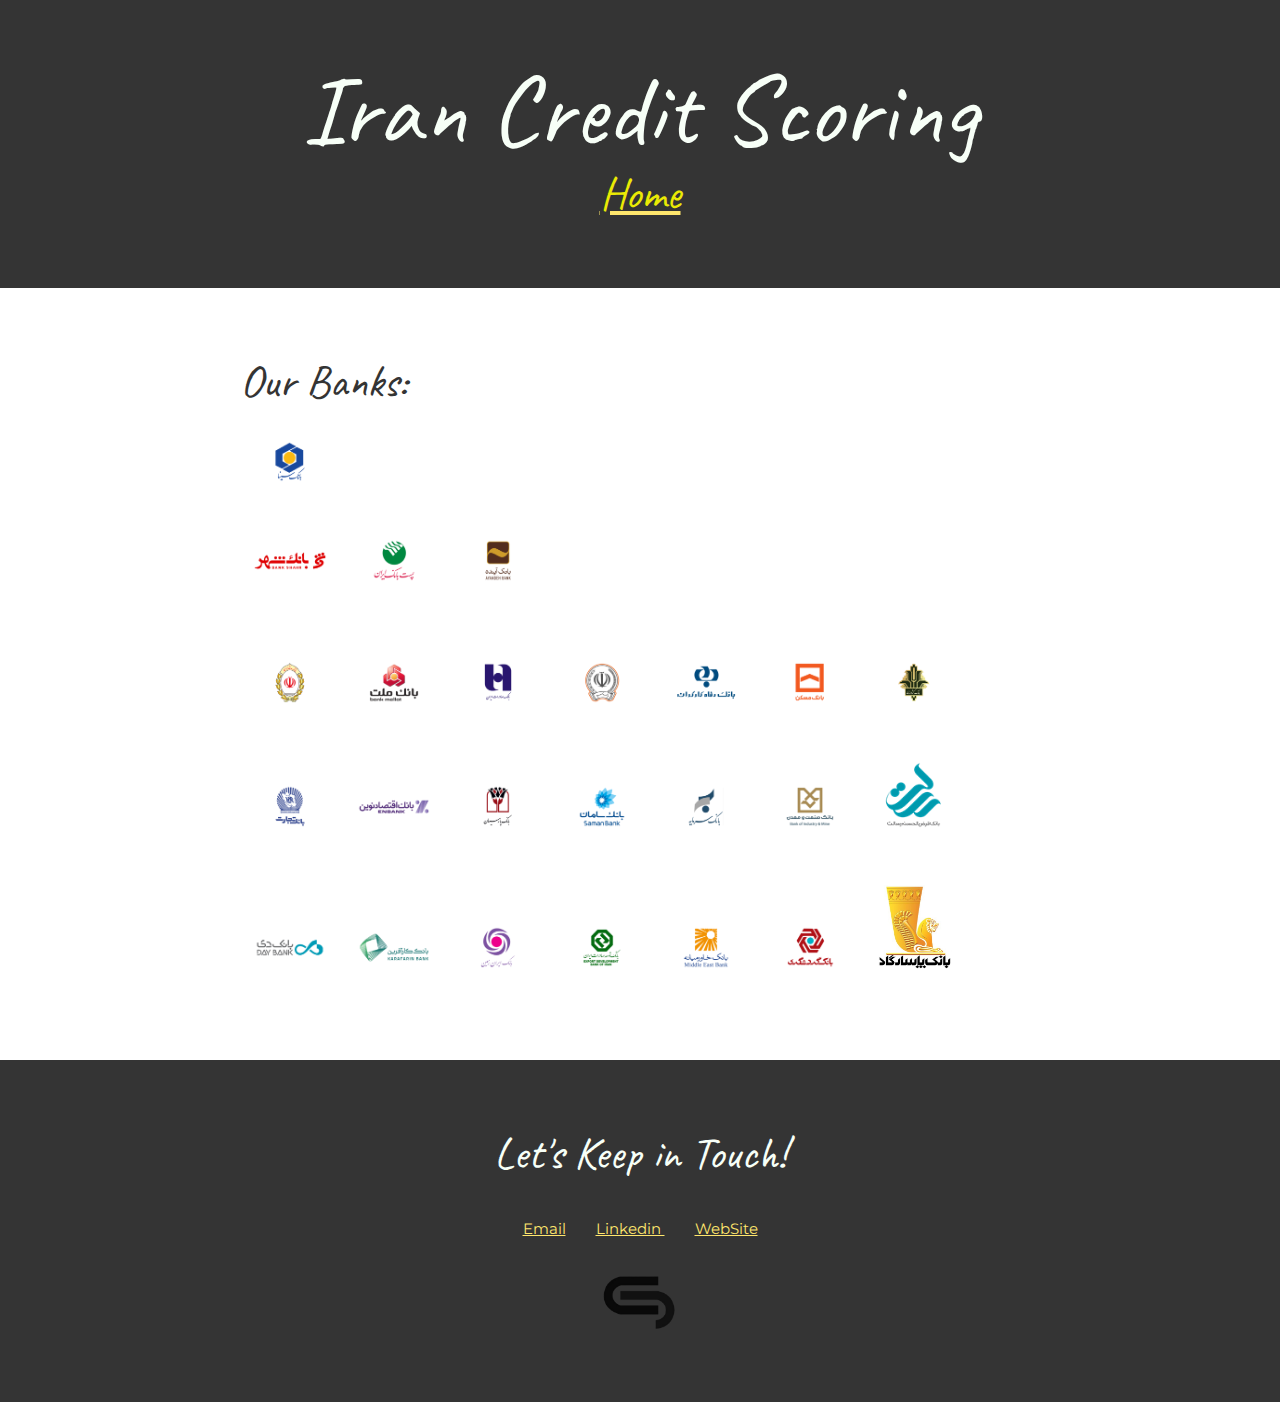
<file: Banks/index.html>
<!DOCTYPE html>
<html lang="en">
  <head>
	<!-- Google tag (gtag.js) -->
<!-- <script async src="https://www.googletagmanager.com/gtag/js?id=G-S6603DML53"></script> -->
<script>
  window.dataLayer = window.dataLayer || [];
  function gtag(){dataLayer.push(arguments);}
  gtag('js', new Date());

  gtag('config', 'G-S6603DML53');
</script>

<style>
	#price-bar {
		width: 100%;
		height: 50px;
		background-color: #3498db;
		color: #ffffff;
		text-align: center;
		line-height: 50px;
		font-size: 24px;
	}
</style>

<script src="script.js" defer></script>
	  
    <meta charset="UTF-8">
    <meta name="viewport" content="width=device-width, initial-scale=1.0">
    <title>ICS-Team</title>
     <link href="https://fonts.googleapis.com/css?family=Caveat|Montserrat:400,600&display=swap" rel="stylesheet">
    <link rel="stylesheet" href="styles.css">
	  
  </head>
  <body>
    <main>
      <!-- *** ABOUT / PROFILE *** -->
      <header>
        <div class="content-wrap">
          <h1>Iran Credit Scoring</h1>
		      <!-- <h1>Team</h1> -->
          <a href="https://icsxai.github.io/Team/"><h2 style="color: rgb(234, 234, 4);"> Home </h2></a>
          <!-- <h3> Gamification Expert </h3> -->
          <!-- <a class="btn_Home" href="https://hamidreza-mohammadiha.github.io/Me">Home</a> -->
        </div>
      </header>

      <section class="content-wrap">

	 <h2>Our Banks:  </h2>

   <img class="img-wrap" src="../Pictures/sina.png">
   <br>
   <img class="img-wrap" src="../Pictures/shahr.png"> <img class="img-wrap" src="../Pictures/post.png"> <img class="img-wrap" src="../Pictures/ayandeh.png">
   <br>
   <br>
   <img class="img-wrap" src="../Pictures/melli.png">
   <img class="img-wrap" src="../Pictures/mellat.png">
   <img class="img-wrap" src="../Pictures/saderat.png">
   <img class="img-wrap" src="../Pictures/sepah.png">
   <img class="img-wrap" src="../Pictures/refah.png">
   <img class="img-wrap" src="../Pictures/maskan.png">
   <img class="img-wrap" src="../Pictures/keshavarzi.png">
   <img class="img-wrap" src="../Pictures/tejarat.png">
   <img class="img-wrap" src="../Pictures/novin.png">
   <img class="img-wrap" src="../Pictures/parsian.png">
   <img class="img-wrap" src="../Pictures/saman.png">
   <img class="img-wrap" src="../Pictures/sarmayeh.png">
   <img class="img-wrap" src="../Pictures/sanatmadan.png">
   <img class="img-wrap" src="../Pictures/resalat.png">
   <img class="img-wrap" src="../Pictures/day.png">
   <img class="img-wrap" src="../Pictures/karafarin.png">
   <img class="img-wrap" src="../Pictures/iranzamin.png">
   <img class="img-wrap" src="../Pictures/expdev.png">
   <img class="img-wrap" src="../Pictures/khavar.png">
   <img class="img-wrap" src="../Pictures/gareshgari.png">
   <img class="img-wrap" src="../Pictures/pasargad.jpg">

   




      
          
      </section>
      
      <!-- *****************  CONTACT INFO / SOCIAL MEDIA  ***************** -->
      <footer>
        <div class="content-wrap">
          <h2>Let's Keep in Touch!</h2>

          <!-- Social media and contact links. Add or remove any networks. -->
          <ul class="contact-list">
            <li><a href="mailto:ics.xai.team@Gmail.com">Email</a></li>
            <li><a href="https://ir.linkedin.com/company/iran-credit-scoring/" target="_blank">Linkedin&nbsp;</a></li>
            <li><a href="https://nics24.ir/" target="_blank">WebSite</a></li>
            <br>
            <!-- <li><a class="btn_Pro" href="https://link.trustwallet.com/send?coin=0&address=bc1qupuy22dhj2vlzn3xh5qww3ffe4hhkcq8cav6h7"> <strong>Send BTC<br></strong></a><br></li>            -->
          </ul>
          <img src="../Pictures/Official_logo.png" style="filter: grayscale();">
        </div>
  </footer>
    </main>
  </body>
</html>
</file>
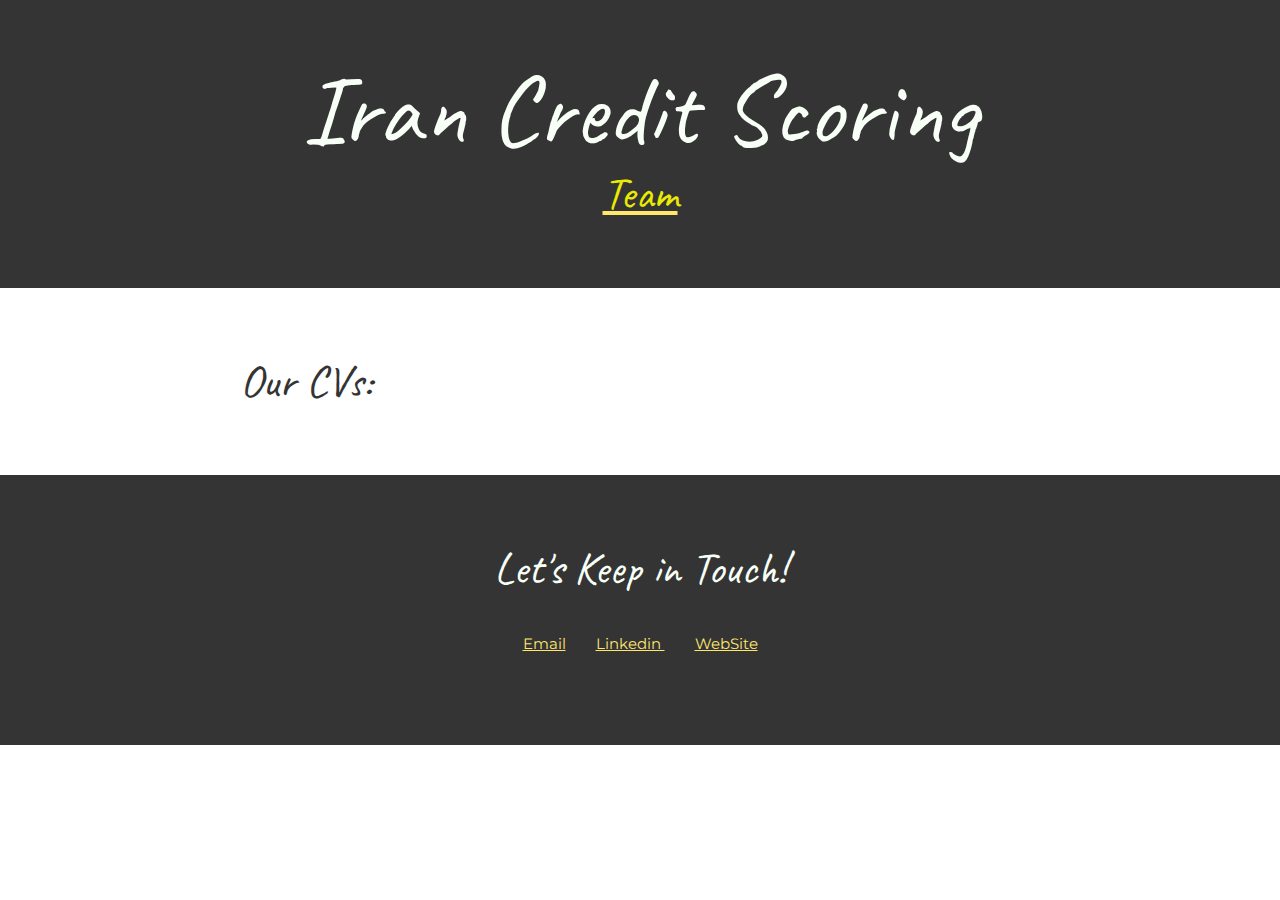
<file: CVs/index.html>
<!DOCTYPE html>
<html lang="en">
  <head>
	<!-- Google tag (gtag.js) -->
<!-- <script async src="https://www.googletagmanager.com/gtag/js?id=G-S6603DML53"></script> -->
<script>
  window.dataLayer = window.dataLayer || [];
  function gtag(){dataLayer.push(arguments);}
  gtag('js', new Date());

  gtag('config', 'G-S6603DML53');
</script>

<style>
	#price-bar {
		width: 100%;
		height: 50px;
		background-color: #3498db;
		color: #ffffff;
		text-align: center;
		line-height: 50px;
		font-size: 24px;
	}
</style>

<script src="script.js" defer></script>
	  
    <meta charset="UTF-8">
    <meta name="viewport" content="width=device-width, initial-scale=1.0">
    <title>ICS-Team</title>
     <link href="https://fonts.googleapis.com/css?family=Caveat|Montserrat:400,600&display=swap" rel="stylesheet">
    <link rel="stylesheet" href="styles.css">
	  
  </head>
  <body>
    <main>
      <!-- *** ABOUT / PROFILE *** -->
      <header>
        <div class="content-wrap">
          <h1>Iran Credit Scoring</h1>
		      <!-- <h1>Team</h1> -->
          <a href="https://icsxai.github.io/Team/"><h2 style="color: rgb(234, 234, 4);"> Team </h2></a>
          <!-- <h3> Gamification Expert </h3> -->
          <!-- <a class="btn_Home" href="https://hamidreza-mohammadiha.github.io/Me">Home</a> -->
        </div>
      </header>

      <section class="content-wrap">

	 <h2>Our CVs:  </h2>
      
          
      </section>
      
      <!-- *****************  CONTACT INFO / SOCIAL MEDIA  ***************** -->
      <footer>
        <div class="content-wrap">
          <h2>Let's Keep in Touch!</h2>

          <!-- Social media and contact links. Add or remove any networks. -->
          <ul class="contact-list">
            <li><a href="mailto:ics.xai.team@Gmail.com">Email</a></li>
            <li><a href="https://ir.linkedin.com/company/iran-credit-scoring/" target="_blank">Linkedin&nbsp;</a></li>
            <li><a href="https://nics24.ir/" target="_blank">WebSite</a></li>
            <!-- <li><a class="btn_Pro" href="https://link.trustwallet.com/send?coin=0&address=bc1qupuy22dhj2vlzn3xh5qww3ffe4hhkcq8cav6h7"> <strong>Send BTC<br></strong></a><br></li>            -->
          </ul>
        </div>
  </footer>
    </main>
  </body>
</html>
</file>
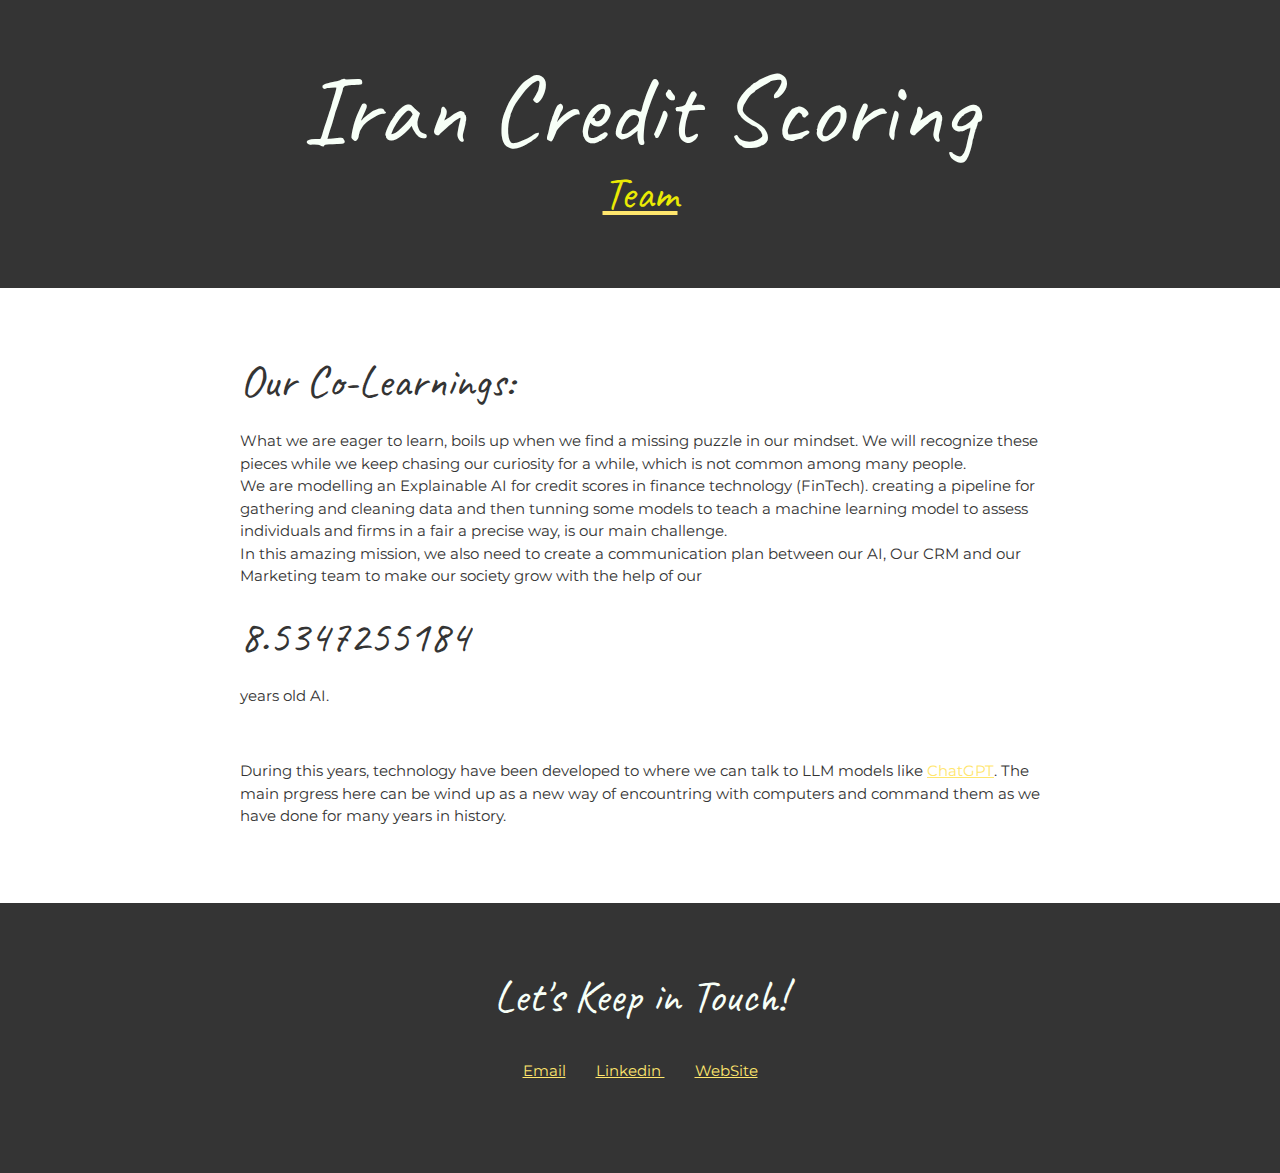
<file: Learnings/index.html>
<!DOCTYPE html>
<html lang="en">
  <head>
	<!-- Google tag (gtag.js) -->
<!-- <script async src="https://www.googletagmanager.com/gtag/js?id=G-S6603DML53"></script> -->
<script>
  window.dataLayer = window.dataLayer || [];
  function gtag(){dataLayer.push(arguments);}
  gtag('js', new Date());

  gtag('config', 'G-S6603DML53');
</script>

<style>
	#price-bar {
		width: 100%;
		height: 50px;
		background-color: #3498db;
		color: #ffffff;
		text-align: center;
		line-height: 50px;
		font-size: 24px;
	}
</style>

<script src="script.js" defer></script>
	  
    <meta charset="UTF-8">
    <meta name="viewport" content="width=device-width, initial-scale=1.0">
    <title>ICS-Team</title>
     <link href="https://fonts.googleapis.com/css?family=Caveat|Montserrat:400,600&display=swap" rel="stylesheet">
    <link rel="stylesheet" href="styles.css">
	  
  </head>
  <body>
    <main>
      <!-- *** ABOUT / PROFILE *** -->
      <header>
        <div class="content-wrap">
          <h1>Iran Credit Scoring</h1>
		      <!-- <h1>Team</h1> -->
          <a href="https://icsxai.github.io/Team/"><h2 style="color: rgb(234, 234, 4);"> Team </h2></a>
          <!-- <h3> Gamification Expert </h3> -->
          <!-- <a class="btn_Home" href="https://hamidreza-mohammadiha.github.io/Me">Home</a> -->
        </div>
      </header>

      <section class="content-wrap">

	 <h2>Our Co-Learnings:  </h2>
   <p>
    What we are eager to learn, boils up when we find a missing puzzle in our mindset.
    We will recognize these pieces while we keep chasing our curiosity for a while, which is not common among many people.
    <br>
    We are modelling an Explainable AI for credit scores in finance technology (FinTech).
    creating a pipeline for gathering and cleaning data and then tunning some models to teach a machine learning model to assess individuals and firms in a fair a precise way, is our main challenge.
    <br>
    In this amazing mission, we also need to create a communication plan between our AI, Our CRM and our Marketing team to make our society grow with the help of our 
    </p>
    <h2><div id="Years"> </div></h2>
    <p>years old AI.</p>
    <br>
    <p>
      During this years, technology have been developed to where we can talk to LLM models like <a href="https://chatgpt.com/" >ChatGPT</a>. The main prgress here can be wind up as a new way of encountring with computers and command them as we have done for many years in history.
    
    </p>
      
          
      </section>
      
      <!-- *****************  CONTACT INFO / SOCIAL MEDIA  ***************** -->
      <footer>
        <div class="content-wrap">
          <h2>Let's Keep in Touch!</h2>

          <!-- Social media and contact links. Add or remove any networks. -->
          <ul class="contact-list">
            <li><a href="mailto:ics.xai.team@Gmail.com">Email</a></li>
            <li><a href="https://ir.linkedin.com/company/iran-credit-scoring/" target="_blank">Linkedin&nbsp;</a></li>
            <li><a href="https://nics24.ir/" target="_blank">WebSite</a></li>
            <!-- <li><a class="btn_Pro" href="https://link.trustwallet.com/send?coin=0&address=bc1qupuy22dhj2vlzn3xh5qww3ffe4hhkcq8cav6h7"> <strong>Send BTC<br></strong></a><br></li>            -->
          </ul>
        </div>
  </footer>
    </main>
  </body>
</html>
</file>
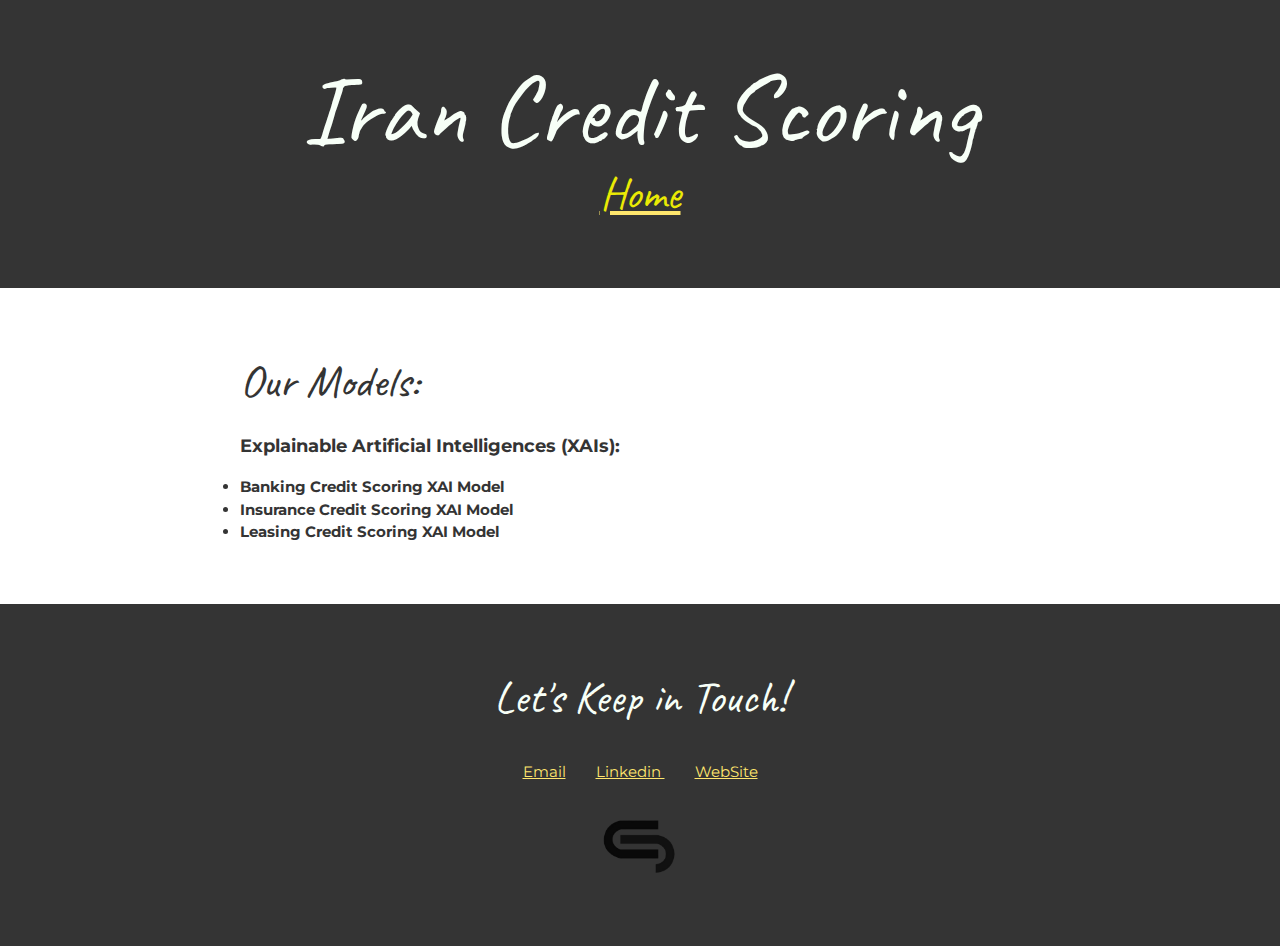
<file: Model/index.html>
<!DOCTYPE html>
<html lang="en">
  <head>
	<!-- Google tag (gtag.js) -->
<!-- <script async src="https://www.googletagmanager.com/gtag/js?id=G-S6603DML53"></script> -->
<script>
  window.dataLayer = window.dataLayer || [];
  function gtag(){dataLayer.push(arguments);}
  gtag('js', new Date());

  gtag('config', 'G-S6603DML53');
</script>

<style>
	#price-bar {
		width: 100%;
		height: 50px;
		background-color: #3498db;
		color: #ffffff;
		text-align: center;
		line-height: 50px;
		font-size: 24px;
	}
</style>

<script src="script.js" defer></script>
	  
    <meta charset="UTF-8">
    <meta name="viewport" content="width=device-width, initial-scale=1.0">
    <title>ICS-Team</title>
     <link href="https://fonts.googleapis.com/css?family=Caveat|Montserrat:400,600&display=swap" rel="stylesheet">
    <link rel="stylesheet" href="styles.css">
	  
  </head>
  <body>
    <main>
      <!-- *** ABOUT / PROFILE *** -->
      <header>
        <div class="content-wrap">
          <h1>Iran Credit Scoring</h1>
		      <!-- <h1>Team</h1> -->
          <a href="https://icsxai.github.io/Team/"><h2 style="color: rgb(234, 234, 4);"> Home </h2></a>
          <!-- <h3> Gamification Expert </h3> -->
          <!-- <a class="btn_Home" href="https://hamidreza-mohammadiha.github.io/Me">Home</a> -->
        </div>
      </header>

      <section class="content-wrap">

	 <h2>Our Models:  </h2>

   <h3>Explainable Artificial Intelligences (XAIs):</h3>
   <li><strong>Banking Credit Scoring XAI Model</strong></li>
   <li><strong>Insurance Credit Scoring XAI Model</strong></li>
   <li><strong>Leasing Credit Scoring XAI Model</strong></li>


      
          
      </section>
      
      <!-- *****************  CONTACT INFO / SOCIAL MEDIA  ***************** -->
      <footer>
        <div class="content-wrap">
          <h2>Let's Keep in Touch!</h2>

          <!-- Social media and contact links. Add or remove any networks. -->
          <ul class="contact-list">
            <li><a href="mailto:ics.xai.team@Gmail.com">Email</a></li>
            <li><a href="https://ir.linkedin.com/company/iran-credit-scoring/" target="_blank">Linkedin&nbsp;</a></li>
            <li><a href="https://nics24.ir/" target="_blank">WebSite</a></li>
            <br>
            <!-- <li><a class="btn_Pro" href="https://link.trustwallet.com/send?coin=0&address=bc1qupuy22dhj2vlzn3xh5qww3ffe4hhkcq8cav6h7"> <strong>Send BTC<br></strong></a><br></li>            -->
          </ul>
          <img src="../Pictures/Official_logo.png" style="filter: grayscale();">
        </div>
  </footer>
    </main>
  </body>
</html>
</file>
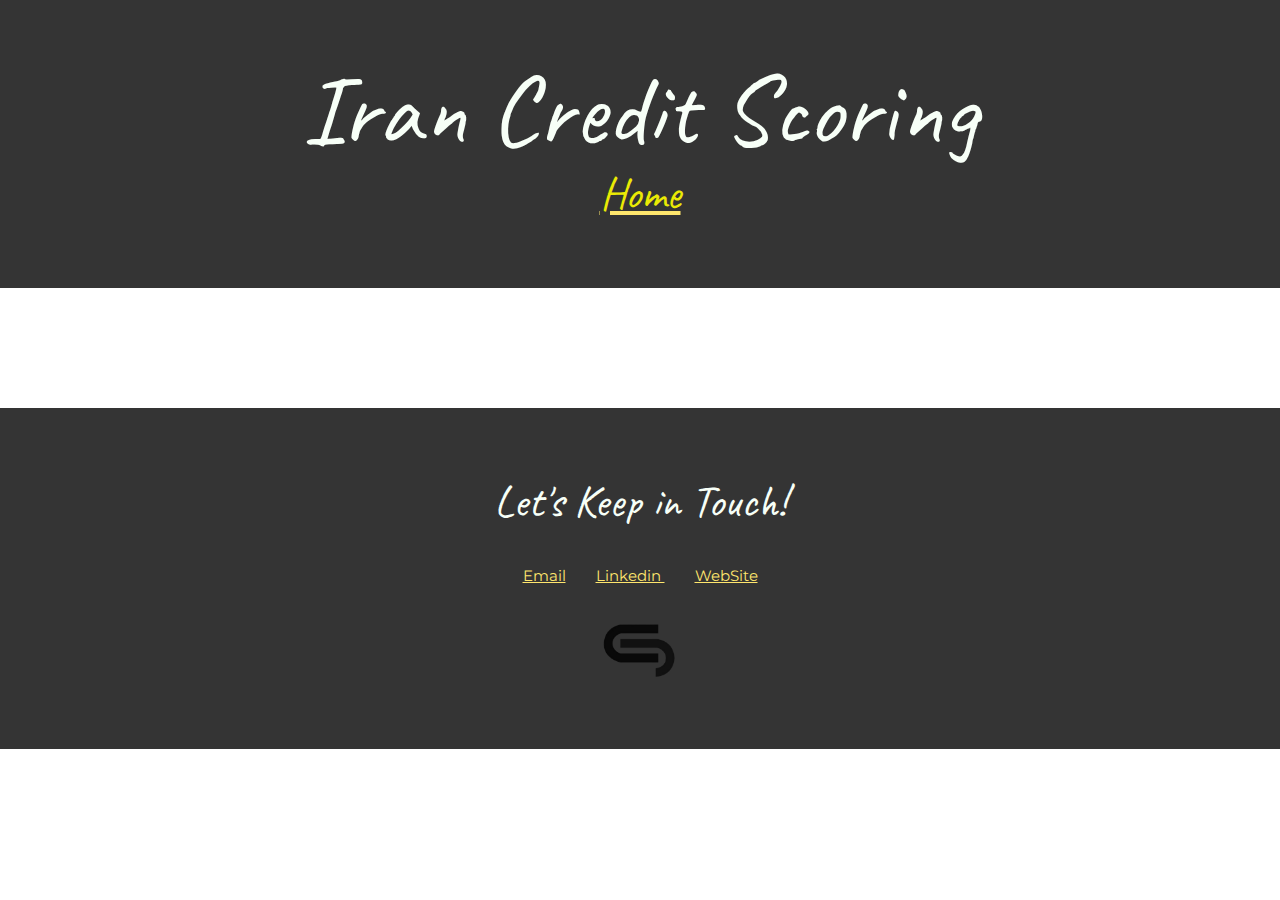
<file: Projects/index.html>
<!DOCTYPE html>
<html lang="en">
  <head>
	<!-- Google tag (gtag.js) -->
<!-- <script async src="https://www.googletagmanager.com/gtag/js?id=G-S6603DML53"></script> -->
<script>
  window.dataLayer = window.dataLayer || [];
  function gtag(){dataLayer.push(arguments);}
  gtag('js', new Date());

  gtag('config', 'G-S6603DML53');
</script>

<style>
	#price-bar {
		width: 100%;
		height: 50px;
		background-color: #3498db;
		color: #ffffff;
		text-align: center;
		line-height: 50px;
		font-size: 24px;
	}
</style>

<script src="script.js" defer></script>
	  
    <meta charset="UTF-8">
    <meta name="viewport" content="width=device-width, initial-scale=1.0">
    <title>ICS-Team</title>
     <link href="https://fonts.googleapis.com/css?family=Caveat|Montserrat:400,600&display=swap" rel="stylesheet">
    <link rel="stylesheet" href="styles.css">
	  
  </head>
  <body>
    <main>
      <!-- *** ABOUT / PROFILE *** -->
      <header>
        <div class="content-wrap">
          <h1>Iran Credit Scoring</h1>
		      <!-- <h1>Team</h1> -->
          <a href="https://icsxai.github.io/Team/"><h2 style="color: rgb(234, 234, 4);"> Home </h2></a>
          <!-- <h3> Gamification Expert </h3> -->
          <!-- <a class="btn_Home" href="https://hamidreza-mohammadiha.github.io/Me">Home</a> -->
        </div>
      </header>

      <section class="content-wrap">



      
          
      </section>
      
      <!-- *****************  CONTACT INFO / SOCIAL MEDIA  ***************** -->
      <footer>
        <div class="content-wrap">
          <h2>Let's Keep in Touch!</h2>

          <!-- Social media and contact links. Add or remove any networks. -->
          <ul class="contact-list">
            <li><a href="mailto:ics.xai.team@Gmail.com">Email</a></li>
            <li><a href="https://ir.linkedin.com/company/iran-credit-scoring/" target="_blank">Linkedin&nbsp;</a></li>
            <li><a href="https://nics24.ir/" target="_blank">WebSite</a></li>
            <br>
            <!-- <li><a class="btn_Pro" href="https://link.trustwallet.com/send?coin=0&address=bc1qupuy22dhj2vlzn3xh5qww3ffe4hhkcq8cav6h7"> <strong>Send BTC<br></strong></a><br></li>            -->
          </ul>
          <img src="../Pictures/Official_logo.png" style="filter: grayscale();">
        </div>
  </footer>
    </main>
  </body>
</html>
</file>
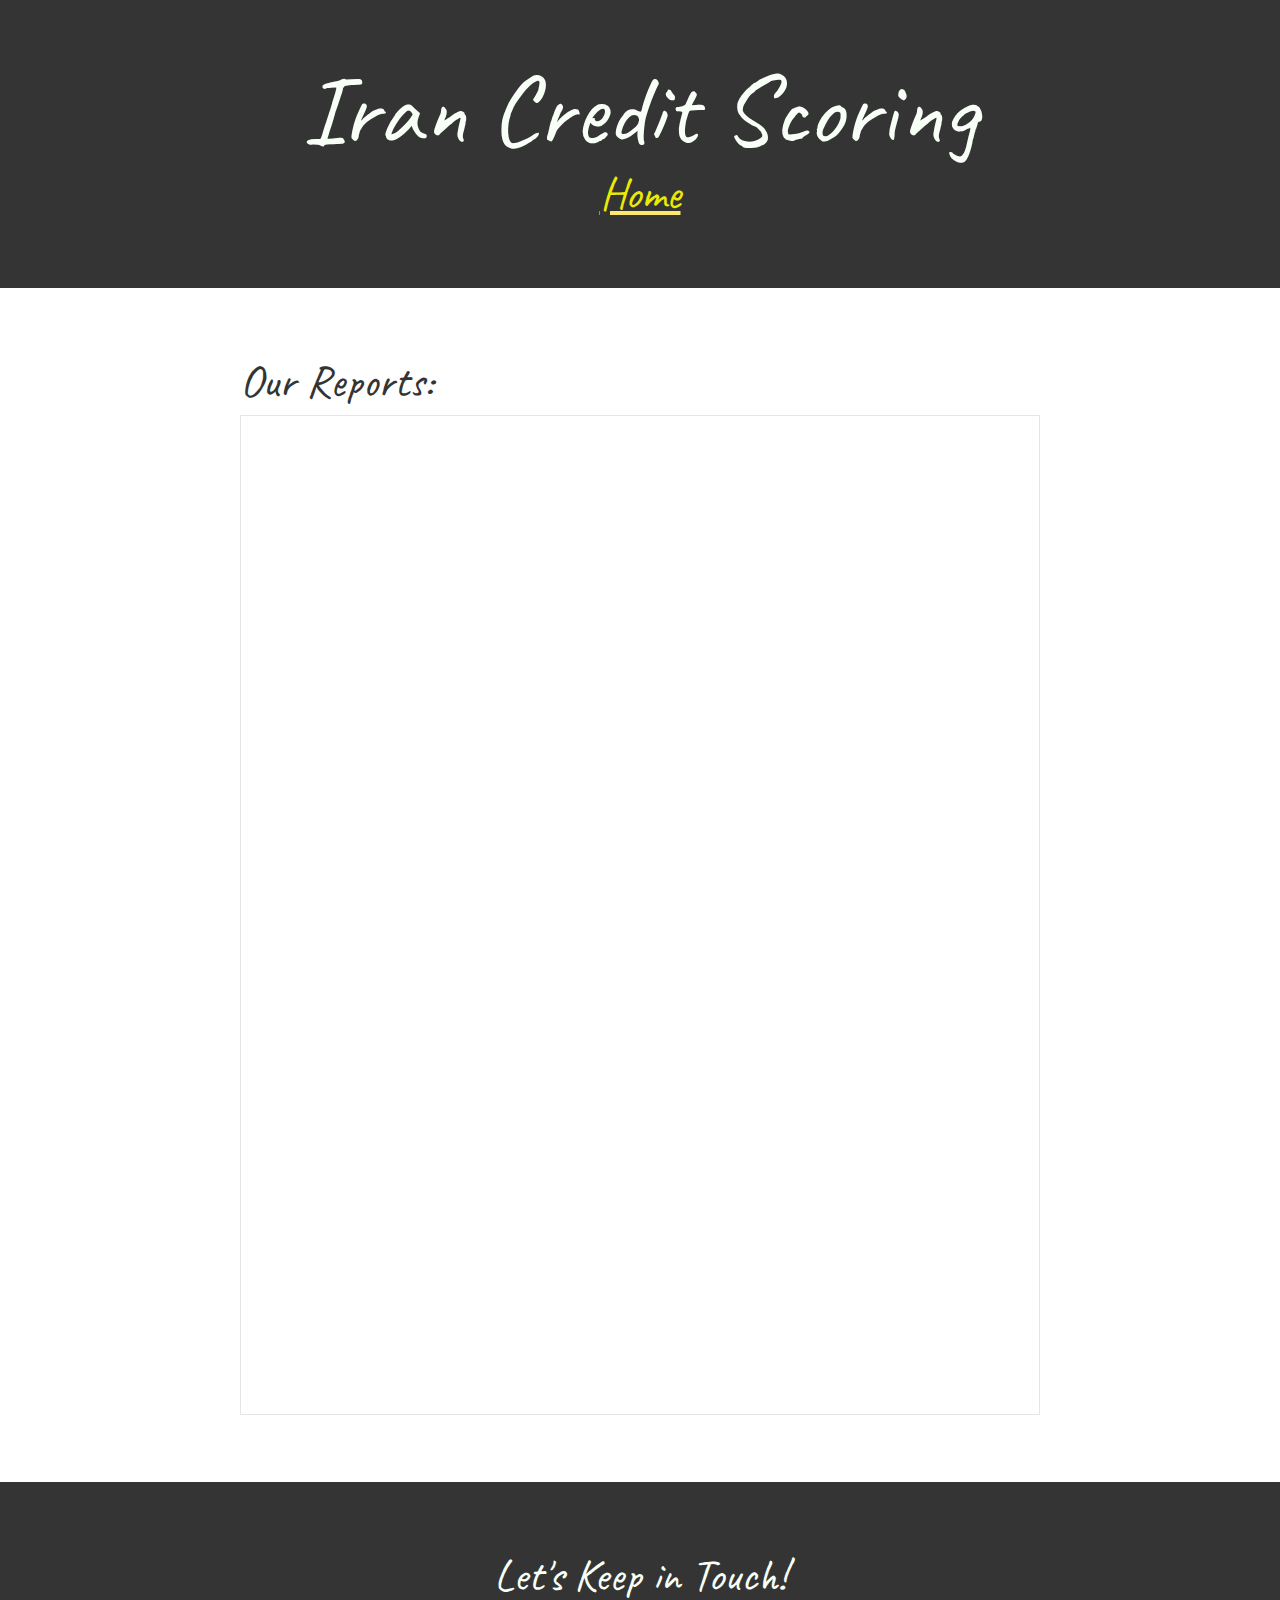
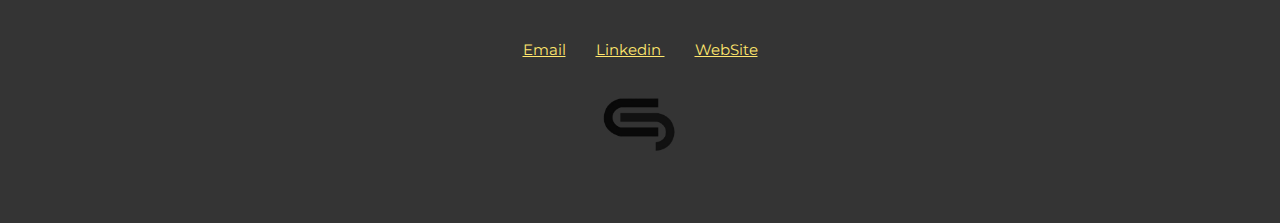
<file: Reports/index.html>
<!DOCTYPE html>
<html lang="en">
  <head>
	<!-- Google tag (gtag.js) -->
<!-- <script async src="https://www.googletagmanager.com/gtag/js?id=G-S6603DML53"></script> -->
<script>
  window.dataLayer = window.dataLayer || [];
  function gtag(){dataLayer.push(arguments);}
  gtag('js', new Date());

  gtag('config', 'G-S6603DML53');
</script>

<style>
	#price-bar {
		width: 100%;
		height: 50px;
		background-color: #3498db;
		color: #ffffff;
		text-align: center;
		line-height: 50px;
		font-size: 24px;
	}
</style>

<script src="script.js" defer></script>
	  
    <meta charset="UTF-8">
    <meta name="viewport" content="width=device-width, initial-scale=1.0">
    <title>ICS-Team</title>
     <link href="https://fonts.googleapis.com/css?family=Caveat|Montserrat:400,600&display=swap" rel="stylesheet">
    <link rel="stylesheet" href="styles.css">
	  
  </head>
  <body>
    <main>
      <!-- *** ABOUT / PROFILE *** -->
      <header>
        <div class="content-wrap">
          <h1>Iran Credit Scoring</h1>
		      <!-- <h1>Team</h1> -->
           <a href="https://icsxai.github.io/Team/"><h2 style="color: rgb(234, 234, 4);"> Home </h2></a>
          <!-- <h3> Gamification Expert </h3> -->
          <!-- <a class="btn_Home" href="https://hamidreza-mohammadiha.github.io/Me">Home</a> -->
        </div>
      </header>

      <section class="content-wrap">

        <h2>Our Reports:</h2>

        <iframe class="preview" style="border: 1px solid rgba(0, 0, 0, 0.1);" width="800" height="1200" src="https://www.figma.com/embed?embed_host=share&url=https%3A%2F%2Fwww.figma.com%2Fdesign%2Fso4qUUmKru9tKb9jTtlwKf%2FEtebarito---Preview%3Fnode-id%3D0-1%26t%3D2402mRjwpcMz5B1i-1" allowfullscreen></iframe>

      
          
      </section>
      
      <!-- *****************  CONTACT INFO / SOCIAL MEDIA  ***************** -->
      <footer>
        <div class="content-wrap">
          <h2>Let's Keep in Touch!</h2>

          <!-- Social media and contact links. Add or remove any networks. -->
          <ul class="contact-list">
            <li><a href="mailto:ics.xai.team@Gmail.com">Email</a></li>
            <li><a href="https://ir.linkedin.com/company/iran-credit-scoring/" target="_blank">Linkedin&nbsp;</a></li>
            <li><a href="https://nics24.ir/" target="_blank">WebSite</a></li>
            <br>
            <!-- <li><a class="btn_Pro" href="https://link.trustwallet.com/send?coin=0&address=bc1qupuy22dhj2vlzn3xh5qww3ffe4hhkcq8cav6h7"> <strong>Send BTC<br></strong></a><br></li>            -->
          </ul>
          <img href="https://icsxai.github.io/Team/" src="../Pictures/Official_logo.png" style="filter: grayscale();">
        </div>
  </footer>
    </main>
  </body>
</html>
</file>
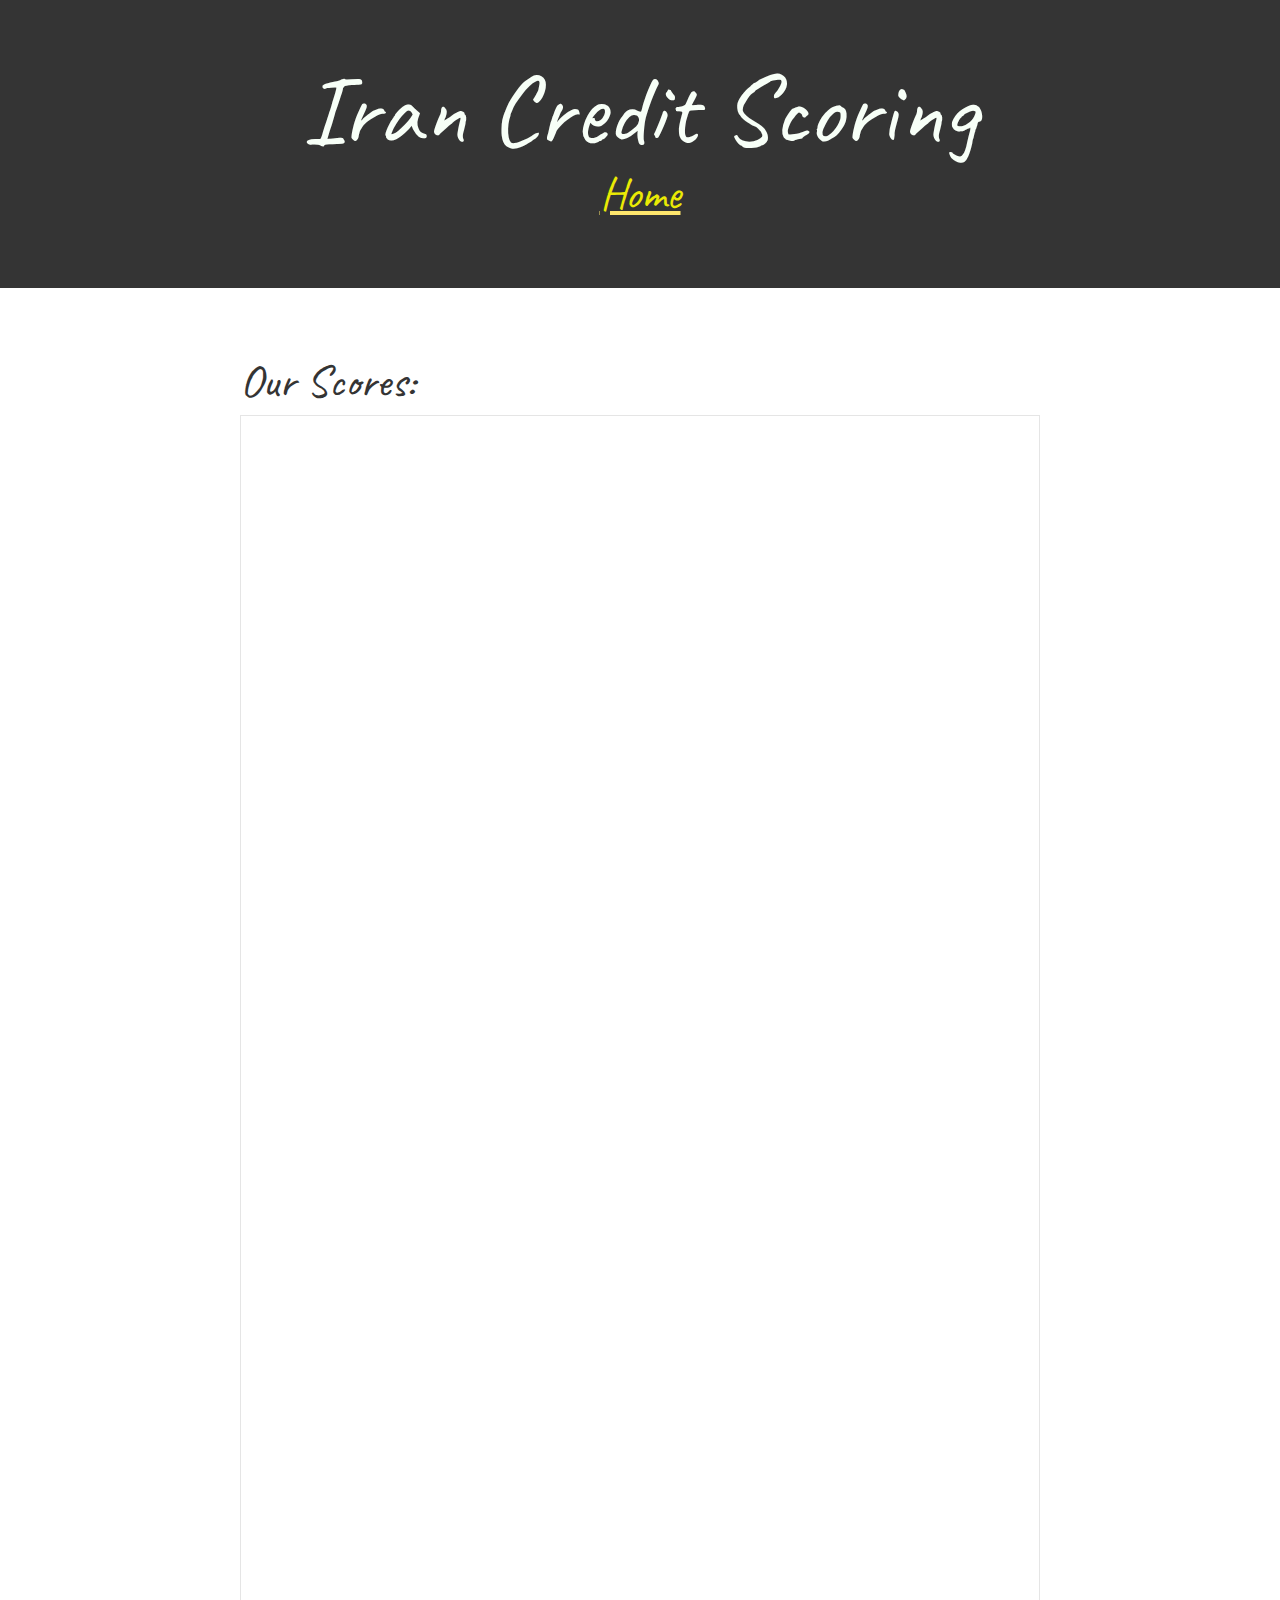
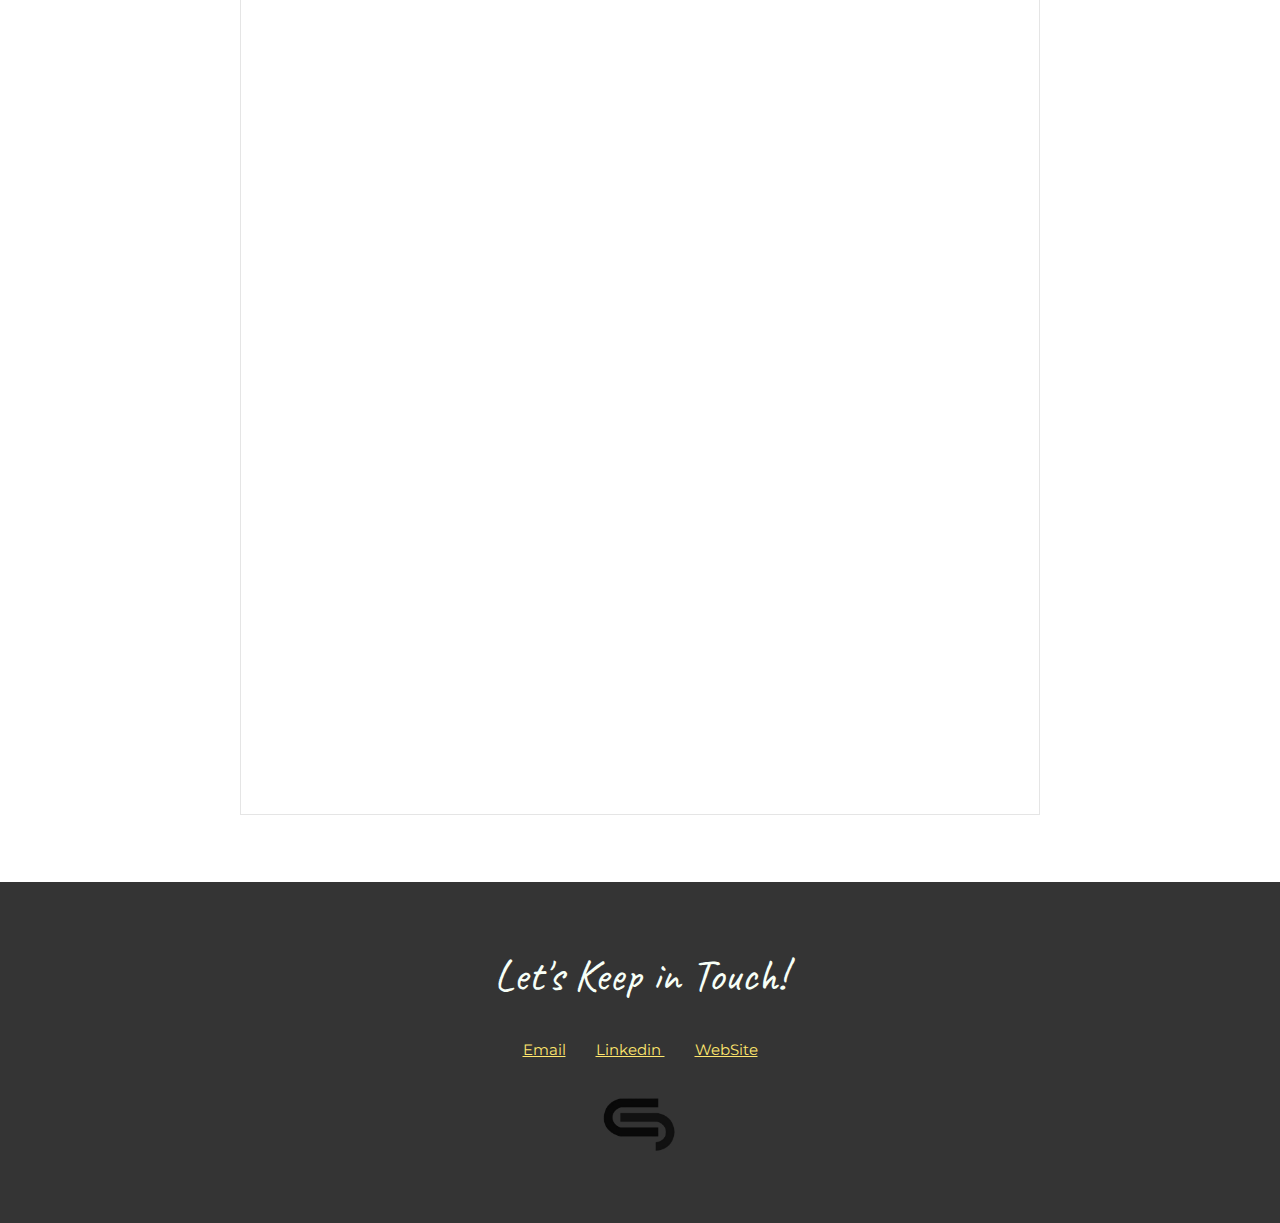
<file: Scores/index.html>
<!DOCTYPE html>
<html lang="en">
  <head>
	<!-- Google tag (gtag.js) -->
<!-- <script async src="https://www.googletagmanager.com/gtag/js?id=G-S6603DML53"></script> -->
<script>
  window.dataLayer = window.dataLayer || [];
  function gtag(){dataLayer.push(arguments);}
  gtag('js', new Date());

  gtag('config', 'G-S6603DML53');
</script>

<style>
	#price-bar {
		width: 100%;
		height: 50px;
		background-color: #3498db;
		color: #ffffff;
		text-align: center;
		line-height: 50px;
		font-size: 24px;
	}
</style>

<script src="script.js" defer></script>
	  
    <meta charset="UTF-8">
    <meta name="viewport" content="width=device-width, initial-scale=1.0">
    <title>ICS-Team</title>
     <link href="https://fonts.googleapis.com/css?family=Caveat|Montserrat:400,600&display=swap" rel="stylesheet">
    <link rel="stylesheet" href="styles.css">
	  
  </head>
  <body>
    <main>
      <!-- *** ABOUT / PROFILE *** -->
      <header>
        <div class="content-wrap">
          <h1>Iran Credit Scoring</h1>
		      <!-- <h1>Team</h1> -->
          <a href="https://icsxai.github.io/Team/"><h2 style="color: rgb(234, 234, 4);"> Home </h2></a>
          <!-- <h3> Gamification Expert </h3> -->
          <!-- <a class="btn_Home" href="https://hamidreza-mohammadiha.github.io/Me">Home</a> -->
        </div>
      </header>

      <section class="content-wrap">

        <h2>Our Scores:</h2>

        <iframe style="border: 1px solid rgba(0, 0, 0, 0.1);" width="800" height="2000" src="https://embed.figma.com/design/bqoDf8NuWw1NXJ5sQBVZGR/Reports-Preview?node-id=0-1&embed-host=share" allowfullscreen></iframe>
      
          
      </section>
      
      <!-- *****************  CONTACT INFO / SOCIAL MEDIA  ***************** -->
      <footer>
        <div class="content-wrap">
          <h2>Let's Keep in Touch!</h2>

          <!-- Social media and contact links. Add or remove any networks. -->
          <ul class="contact-list">
            <li><a href="mailto:ics.xai.team@Gmail.com">Email</a></li>
            <li><a href="https://ir.linkedin.com/company/iran-credit-scoring/" target="_blank">Linkedin&nbsp;</a></li>
            <li><a href="https://nics24.ir/" target="_blank">WebSite</a></li>
            <br>
            <!-- <li><a class="btn_Pro" href="https://link.trustwallet.com/send?coin=0&address=bc1qupuy22dhj2vlzn3xh5qww3ffe4hhkcq8cav6h7"> <strong>Send BTC<br></strong></a><br></li>            -->
          </ul>
          <img src="../Pictures/Official_logo.png" style="filter: grayscale();">
        </div>
  </footer>
    </main>
  </body>
</html>
</file>
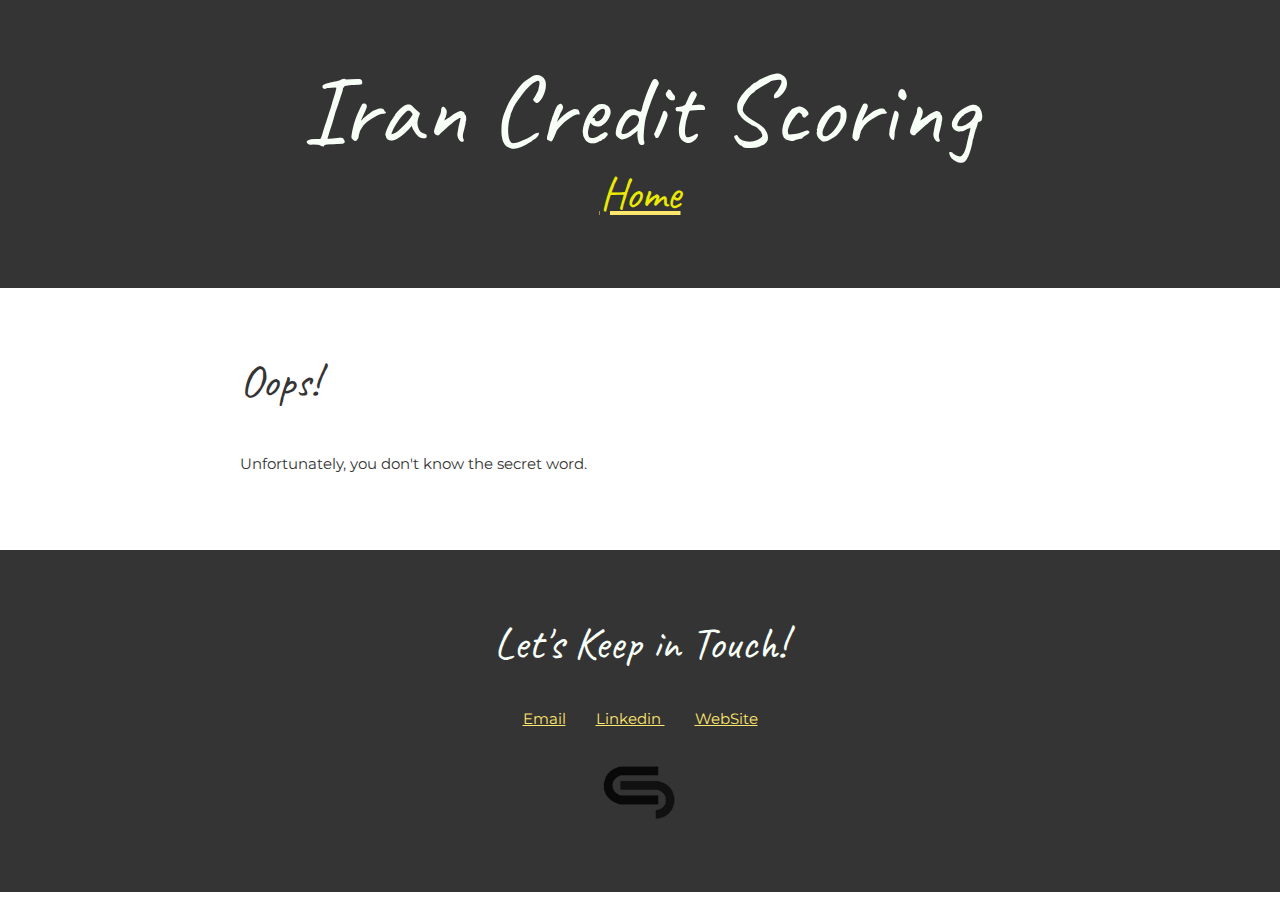
<file: WhitePaper/index.html>
<!DOCTYPE html>
<html lang="en">
  <head>
	<!-- Google tag (gtag.js) -->
<!-- <script async src="https://www.googletagmanager.com/gtag/js?id=G-S6603DML53"></script> -->
<script>
  window.dataLayer = window.dataLayer || [];
  function gtag(){dataLayer.push(arguments);}
  gtag('js', new Date());

  gtag('config', 'G-S6603DML53');
</script>

<style>
	#price-bar {
		width: 100%;
		height: 50px;
		background-color: #3498db;
		color: #ffffff;
		text-align: center;
		line-height: 50px;
		font-size: 24px;
	}
</style>

<script src="script.js" defer></script>
	  
    <meta charset="UTF-8">
    <meta name="viewport" content="width=device-width, initial-scale=1.0">
    <title>ICS-Team</title>
     <link href="https://fonts.googleapis.com/css?family=Caveat|Montserrat:400,600&display=swap" rel="stylesheet">
    <link rel="stylesheet" href="styles.css">
	  
  </head>
  <body>
    <main>
      <!-- *** ABOUT / PROFILE *** -->
      <header>
        <div class="content-wrap">
          <h1>Iran Credit Scoring</h1>
		      <!-- <h1>Team</h1> -->
          <a href="https://icsxai.github.io/Team/"><h2 style="color: rgb(234, 234, 4);"> Home </h2></a>
          <!-- <h3> Gamification Expert </h3> -->
          <!-- <a class="btn_Home" href="https://hamidreza-mohammadiha.github.io/Me">Home</a> -->
        </div>
      </header>

      <section class="content-wrap">

    <h2>Our WhitePaper:  </h2>

	<p> Loading ... </p>

   <script type="text/javascript">
    var password = prompt("Enter Password:");
    if(password !== "123") {
      window.location.href = "error.html";
    }
  </script>
  

   

   


   
      
          
      </section>
      
      <!-- *****************  CONTACT INFO / SOCIAL MEDIA  ***************** -->
      <footer>
        <div class="content-wrap">
          <h2>Let's Keep in Touch!</h2>

          <!-- Social media and contact links. Add or remove any networks. -->
          <ul class="contact-list">
            <li><a href="mailto:ics.xai.team@Gmail.com">Email</a></li>
            <li><a href="https://ir.linkedin.com/company/iran-credit-scoring/" target="_blank">Linkedin&nbsp;</a></li>
            <li><a href="https://nics24.ir/" target="_blank">WebSite</a></li>
            <br>            <!-- <li><a class="btn_Pro" href="https://link.trustwallet.com/send?coin=0&address=bc1qupuy22dhj2vlzn3xh5qww3ffe4hhkcq8cav6h7"> <strong>Send BTC<br></strong></a><br></li>            -->
          </ul>
          <img src="../Pictures/Official_logo.png" style="filter: grayscale();">
        </div>
  </footer>
    </main>
  </body>
</html>
</file>
<file: Banks/styles.css>
@charset "utf-8";
/* CSS Document */

/*
COLOR PALETTE
https://coolors.co/f7fff7-343434-2f3061-ffe66d-a1c6d7
#F7FFF7 - almost white
#343434 - dark gray - almost black
#2F3061 - blue dark
#FFE66D - yellow
#A1C6D7 - blue light
*/


/* Global styles
------------------------------------*/
html {
  box-sizing: border-box;
}
*, *:before, *:after {
  box-sizing: inherit;
}

body {
  color: #343434;
  margin: 0;
  padding: 0;
  font-family: 'Montserrat', sans-serif;
  font-size: 15px;
  line-height: 1.5;
}


#clock {
  font-size: 2em;
  text-align: center;
}


.wrapper1 {
  display: grid;
  grid-template-columns: 100%;
  grid-gap: 10px;
  background-color: #fff;
  color: #444;
  margin-bottom: 10px;
}

.wrapper2 {
  display: grid;
  grid-template-columns: 80px;
  /* grid-gap: 10px; */
  background-color: #fff;
  color: #444;
  margin-bottom: 10px;
}

.wrapper3 {
  display: grid;
  grid-template-columns: 800px;
  /* grid-gap: 10px; */
  background-color: #fff;
  color: #444;
  margin-bottom: 10px;
}

.box {
  background-color: #444;
  color: #fff;
  border-radius: 5px;
  padding: 20px;
  font-size: 100%;
}
img {
  width: 100px;
}
a {
  color: #FFE66D;
}
a:hover {
  text-decoration: none;
}
h1, h2 {
  font-family: 'Caveat', cursive;
  font-weight: 400;
  margin: 0;
}
h1 {
  font-size: 100px;
  line-height: 1;
}
h2 {
  font-size: 45px;
}

.img-wrap {
  max-width: 140px;
  padding-top: 25px;
  padding-right:12px;
  padding-bottom:25px;
  padding-left:12px;
}

.img-wrap-gray {
  max-width: 120px;
  padding-top: 25px;
  padding-right:13px;
  padding-bottom:25px;
  padding-left:13px;
  filter: grayscale(100%);
}

.content-wrap {
  max-width: 800px;
  width: 85%;
  margin: 0 auto;
  padding: 60px 0;
}

.content-wrap .btn_Home {
  background: #15162d;
  color: #F7FFF7;
  text-decoration: none;
  padding: 8px;
  border-radius: 4px;
  display: inline-block;
  padding: 5px 5px;
  margin: 5px 5px;
}
.content-wrap .btn_Home:hover {
  background: rgba(47,48,97,80%);
}

.content-wrap .btn {
  background: #2F3061;
  color: #F7FFF7;
  text-decoration: none;
  padding: 8px;
  border-radius: 4px;
  display: inline-block;
  padding: 5px 5px;
  margin: 5px 5px;
}
.content-wrap .btn:hover {
  background: rgba(47,48,97,80%);
}

.content-wrap .btn_Pro {
  background: #f7931a;
  color: #000000;
  text-decoration: none;
  padding: 8px;
  border-radius: 7px;
  display: inline-block;
  padding: 5px 5px;
  margin: 5px 5px;
}
.content-wrap .btn_Pro:hover {
  background: rgba(1, 213, 65, 0.8);
}

content-wrap a {
  color: #2F3061;
}

.item-details h3 {
  margin-bottom: 5px;
}
.item-details h3 + p {
  font-style: italic;
}

.item-details h3 ~ p {
  margin: 0;
}
.divider > section {
  overflow: hidden;
  border-bottom: 1px dashed #343434;
  padding: 25px 0;
}
.divider > section:last-of-type {
  border: none;
}


/* Profile
------------------------------------*/
header {
  background: #343434;
  color: #F7FFF7;
}


/* Projects
------------------------------------*/
.projects {
  background: #F7FFF7;
}
.projects a {
  color: #2F3061;
}
.projects .btn {
  background: #2F3061;
  color: #F7FFF7;
  text-decoration: none;
  padding: 8px;
  border-radius: 4px;
  display: inline-block;
}
.projects .btn:hover {
  background: rgba(47,48,97,80%);
}
.project-item h3 {
  margin-top: 0;
}



/* Work Experience
------------------------------------*/
.work-experience {
  background: #F7FFF7;
}



/* Education
------------------------------------*/
.education {
  background-image: url(Images/sharif.png);
  background-position: bottom ;
  background-size:cover;
  padding-bottom: 10px;
}
.education p {
  width: 60%;
}


/* Contact Info
------------------------------------*/
footer {
  background: #343434;
  color: #F7FFF7;
}
.contact-list {
  list-style-type: none;
  padding: 0;
}
.contact-list a {
  padding: 5px;
  display: inline-block;
}


/* Responsive
------------------------------------*/
@media screen and (min-width: 750px) {

  header, footer {
    text-align: center;
  }

  .project-item img {
    float: left;
    margin-right: 40px;
	  width: 200px;
	  height: 200px;
  }

  .job-item {
    display: grid;
    grid-template-columns: 1fr 2fr;
  }

  .contact-list {
    display: flex;
    justify-content: center;
  }
  .contact-list a {
    padding: 15px;
  }
}

@media screen and (max-width: 749px) {
	
  h1 {
    font-size: 66px;
    line-height: 0.9;
    margin-bottom: 20px;
  }
  h2 {
    line-height: 1;
  }
	
	.project-item img {
    float: left;
    margin-right: 20px;
	margin-bottom: 40px;
	  width: 100px;
	  height: 100px;
  }
}

@media screen and (max-width: 420px) {
  
	.project-item img {
    float: left;
    margin-right: 10px;
	  width: 24px;
	  height: 24px;
  }
	
	h1 {
    font-size: 52px;
    line-height: 0.9;
    margin-bottom: 21px;
  }
	h2 {
    	font-size: 42px;
		line-height: 1;
  }
	
}
</file>
<file: CVs/styles.css>
@charset "utf-8";
/* CSS Document */

/*
COLOR PALETTE
https://coolors.co/f7fff7-343434-2f3061-ffe66d-a1c6d7
#F7FFF7 - almost white
#343434 - dark gray - almost black
#2F3061 - blue dark
#FFE66D - yellow
#A1C6D7 - blue light
*/


/* Global styles
------------------------------------*/
html {
  box-sizing: border-box;
}
*, *:before, *:after {
  box-sizing: inherit;
}

body {
  color: #343434;
  margin: 0;
  padding: 0;
  font-family: 'Montserrat', sans-serif;
  font-size: 15px;
  line-height: 1.5;
}


#clock {
  font-size: 2em;
  text-align: center;
}


.wrapper1 {
  display: grid;
  grid-template-columns: 100%;
  grid-gap: 10px;
  background-color: #fff;
  color: #444;
  margin-bottom: 10px;
}

.wrapper2 {
  display: grid;
  grid-template-columns: 80px;
  /* grid-gap: 10px; */
  background-color: #fff;
  color: #444;
  margin-bottom: 10px;
}

.wrapper3 {
  display: grid;
  grid-template-columns: 800px;
  /* grid-gap: 10px; */
  background-color: #fff;
  color: #444;
  margin-bottom: 10px;
}

.box {
  background-color: #444;
  color: #fff;
  border-radius: 5px;
  padding: 20px;
  font-size: 100%;
}
img {
  width: 300px;
}
a {
  color: #FFE66D;
}
a:hover {
  text-decoration: none;
}
h1, h2 {
  font-family: 'Caveat', cursive;
  font-weight: 400;
  margin: 0;
}
h1 {
  font-size: 100px;
  line-height: 1;
}
h2 {
  font-size: 45px;
}

.content-wrap {
  max-width: 800px;
  width: 85%;
  margin: 0 auto;
  padding: 60px 0;
}

.content-wrap .btn_Home {
  background: #15162d;
  color: #F7FFF7;
  text-decoration: none;
  padding: 8px;
  border-radius: 4px;
  display: inline-block;
  padding: 5px 5px;
  margin: 5px 5px;
}
.content-wrap .btn_Home:hover {
  background: rgba(47,48,97,80%);
}

.content-wrap .btn {
  background: #2F3061;
  color: #F7FFF7;
  text-decoration: none;
  padding: 8px;
  border-radius: 4px;
  display: inline-block;
  padding: 5px 5px;
  margin: 5px 5px;
}
.content-wrap .btn:hover {
  background: rgba(47,48,97,80%);
}

.content-wrap .btn_Pro {
  background: #f7931a;
  color: #000000;
  text-decoration: none;
  padding: 8px;
  border-radius: 7px;
  display: inline-block;
  padding: 5px 5px;
  margin: 5px 5px;
}
.content-wrap .btn_Pro:hover {
  background: rgba(1, 213, 65, 0.8);
}

content-wrap a {
  color: #2F3061;
}

.item-details h3 {
  margin-bottom: 5px;
}
.item-details h3 + p {
  font-style: italic;
}

.item-details h3 ~ p {
  margin: 0;
}
.divider > section {
  overflow: hidden;
  border-bottom: 1px dashed #343434;
  padding: 25px 0;
}
.divider > section:last-of-type {
  border: none;
}


/* Profile
------------------------------------*/
header {
  background: #343434;
  color: #F7FFF7;
}


/* Projects
------------------------------------*/
.projects {
  background: #F7FFF7;
}
.projects a {
  color: #2F3061;
}
.projects .btn {
  background: #2F3061;
  color: #F7FFF7;
  text-decoration: none;
  padding: 8px;
  border-radius: 4px;
  display: inline-block;
}
.projects .btn:hover {
  background: rgba(47,48,97,80%);
}
.project-item h3 {
  margin-top: 0;
}



/* Work Experience
------------------------------------*/
.work-experience {
  background: #F7FFF7;
}



/* Education
------------------------------------*/
.education {
  background-image: url(Images/sharif.png);
  background-position: bottom ;
  background-size:cover;
  padding-bottom: 10px;
}
.education p {
  width: 60%;
}


/* Contact Info
------------------------------------*/
footer {
  background: #343434;
  color: #F7FFF7;
}
.contact-list {
  list-style-type: none;
  padding: 0;
}
.contact-list a {
  padding: 5px;
  display: inline-block;
}


/* Responsive
------------------------------------*/
@media screen and (min-width: 750px) {

  header, footer {
    text-align: center;
  }

  .project-item img {
    float: left;
    margin-right: 40px;
	  width: 200px;
	  height: 200px;
  }

  .job-item {
    display: grid;
    grid-template-columns: 1fr 2fr;
  }

  .contact-list {
    display: flex;
    justify-content: center;
  }
  .contact-list a {
    padding: 15px;
  }
}

@media screen and (max-width: 749px) {
	
  h1 {
    font-size: 66px;
    line-height: 0.9;
    margin-bottom: 20px;
  }
  h2 {
    line-height: 1;
  }
	
	.project-item img {
    float: left;
    margin-right: 20px;
	margin-bottom: 40px;
	  width: 100px;
	  height: 100px;
  }
}

@media screen and (max-width: 420px) {
  
	.project-item img {
    float: left;
    margin-right: 10px;
	  width: 24px;
	  height: 24px;
  }
	
	h1 {
    font-size: 52px;
    line-height: 0.9;
    margin-bottom: 21px;
  }
	h2 {
    	font-size: 42px;
		line-height: 1;
  }
	
}
</file>
<file: Learnings/styles.css>
@charset "utf-8";
/* CSS Document */

/*
COLOR PALETTE
https://coolors.co/f7fff7-343434-2f3061-ffe66d-a1c6d7
#F7FFF7 - almost white
#343434 - dark gray - almost black
#2F3061 - blue dark
#FFE66D - yellow
#A1C6D7 - blue light
*/


/* Global styles
------------------------------------*/
html {
  box-sizing: border-box;
}
*, *:before, *:after {
  box-sizing: inherit;
}

body {
  color: #343434;
  margin: 0;
  padding: 0;
  font-family: 'Montserrat', sans-serif;
  font-size: 15px;
  line-height: 1.5;
}


#clock {
  font-size: 2em;
  text-align: center;
}


.wrapper1 {
  display: grid;
  grid-template-columns: 100%;
  grid-gap: 10px;
  background-color: #fff;
  color: #444;
  margin-bottom: 10px;
}

.wrapper2 {
  display: grid;
  grid-template-columns: 80px;
  /* grid-gap: 10px; */
  background-color: #fff;
  color: #444;
  margin-bottom: 10px;
}

.wrapper3 {
  display: grid;
  grid-template-columns: 800px;
  /* grid-gap: 10px; */
  background-color: #fff;
  color: #444;
  margin-bottom: 10px;
}

.box {
  background-color: #444;
  color: #fff;
  border-radius: 5px;
  padding: 20px;
  font-size: 100%;
}
img {
  width: 300px;
}
a {
  color: #FFE66D;
}
a:hover {
  text-decoration: none;
}
h1, h2 {
  font-family: 'Caveat', cursive;
  font-weight: 400;
  margin: 0;
}
h1 {
  font-size: 100px;
  line-height: 1;
}
h2 {
  font-size: 45px;
}

.content-wrap {
  max-width: 800px;
  width: 85%;
  margin: 0 auto;
  padding: 60px 0;
}

.content-wrap .btn_Home {
  background: #15162d;
  color: #F7FFF7;
  text-decoration: none;
  padding: 8px;
  border-radius: 4px;
  display: inline-block;
  padding: 5px 5px;
  margin: 5px 5px;
}
.content-wrap .btn_Home:hover {
  background: rgba(47,48,97,80%);
}

.content-wrap .btn {
  background: #2F3061;
  color: #F7FFF7;
  text-decoration: none;
  padding: 8px;
  border-radius: 4px;
  display: inline-block;
  padding: 5px 5px;
  margin: 5px 5px;
}
.content-wrap .btn:hover {
  background: rgba(47,48,97,80%);
}

.content-wrap .btn_Pro {
  background: #f7931a;
  color: #000000;
  text-decoration: none;
  padding: 8px;
  border-radius: 7px;
  display: inline-block;
  padding: 5px 5px;
  margin: 5px 5px;
}
.content-wrap .btn_Pro:hover {
  background: rgba(1, 213, 65, 0.8);
}

content-wrap a {
  color: #2F3061;
}

.item-details h3 {
  margin-bottom: 5px;
}
.item-details h3 + p {
  font-style: italic;
}

.item-details h3 ~ p {
  margin: 0;
}
.divider > section {
  overflow: hidden;
  border-bottom: 1px dashed #343434;
  padding: 25px 0;
}
.divider > section:last-of-type {
  border: none;
}


/* Profile
------------------------------------*/
header {
  background: #343434;
  color: #F7FFF7;
}


/* Projects
------------------------------------*/
.projects {
  background: #F7FFF7;
}
.projects a {
  color: #2F3061;
}
.projects .btn {
  background: #2F3061;
  color: #F7FFF7;
  text-decoration: none;
  padding: 8px;
  border-radius: 4px;
  display: inline-block;
}
.projects .btn:hover {
  background: rgba(47,48,97,80%);
}
.project-item h3 {
  margin-top: 0;
}



/* Work Experience
------------------------------------*/
.work-experience {
  background: #F7FFF7;
}



/* Education
------------------------------------*/
.education {
  background-image: url(Images/sharif.png);
  background-position: bottom ;
  background-size:cover;
  padding-bottom: 10px;
}
.education p {
  width: 60%;
}


/* Contact Info
------------------------------------*/
footer {
  background: #343434;
  color: #F7FFF7;
}
.contact-list {
  list-style-type: none;
  padding: 0;
}
.contact-list a {
  padding: 5px;
  display: inline-block;
}


/* Responsive
------------------------------------*/
@media screen and (min-width: 750px) {

  header, footer {
    text-align: center;
  }

  .project-item img {
    float: left;
    margin-right: 40px;
	  width: 200px;
	  height: 200px;
  }

  .job-item {
    display: grid;
    grid-template-columns: 1fr 2fr;
  }

  .contact-list {
    display: flex;
    justify-content: center;
  }
  .contact-list a {
    padding: 15px;
  }
}

@media screen and (max-width: 749px) {
	
  h1 {
    font-size: 66px;
    line-height: 0.9;
    margin-bottom: 20px;
  }
  h2 {
    line-height: 1;
  }
	
	.project-item img {
    float: left;
    margin-right: 20px;
	margin-bottom: 40px;
	  width: 100px;
	  height: 100px;
  }
}

@media screen and (max-width: 420px) {
  
	.project-item img {
    float: left;
    margin-right: 10px;
	  width: 24px;
	  height: 24px;
  }
	
	h1 {
    font-size: 52px;
    line-height: 0.9;
    margin-bottom: 21px;
  }
	h2 {
    	font-size: 42px;
		line-height: 1;
  }
	
}
</file>
<file: Model/styles.css>
@charset "utf-8";
/* CSS Document */

/*
COLOR PALETTE
https://coolors.co/f7fff7-343434-2f3061-ffe66d-a1c6d7
#F7FFF7 - almost white
#343434 - dark gray - almost black
#2F3061 - blue dark
#FFE66D - yellow
#A1C6D7 - blue light
*/


/* Global styles
------------------------------------*/
html {
  box-sizing: border-box;
}
*, *:before, *:after {
  box-sizing: inherit;
}

body {
  color: #343434;
  margin: 0;
  padding: 0;
  font-family: 'Montserrat', sans-serif;
  font-size: 15px;
  line-height: 1.5;
}


#clock {
  font-size: 2em;
  text-align: center;
}


.wrapper1 {
  display: grid;
  grid-template-columns: 100%;
  grid-gap: 10px;
  background-color: #fff;
  color: #444;
  margin-bottom: 10px;
}

.wrapper2 {
  display: grid;
  grid-template-columns: 80px;
  /* grid-gap: 10px; */
  background-color: #fff;
  color: #444;
  margin-bottom: 10px;
}

.wrapper3 {
  display: grid;
  grid-template-columns: 800px;
  /* grid-gap: 10px; */
  background-color: #fff;
  color: #444;
  margin-bottom: 10px;
}

.box {
  background-color: #444;
  color: #fff;
  border-radius: 5px;
  padding: 20px;
  font-size: 100%;
}
img {
  width: 100px;
}
a {
  color: #FFE66D;
}
a:hover {
  text-decoration: none;
}
h1, h2 {
  font-family: 'Caveat', cursive;
  font-weight: 400;
  margin: 0;
}
h1 {
  font-size: 100px;
  line-height: 1;
}
h2 {
  font-size: 45px;
}

.content-wrap {
  max-width: 800px;
  width: 85%;
  margin: 0 auto;
  padding: 60px 0;
}

.content-wrap .btn_Home {
  background: #15162d;
  color: #F7FFF7;
  text-decoration: none;
  padding: 8px;
  border-radius: 4px;
  display: inline-block;
  padding: 5px 5px;
  margin: 5px 5px;
}
.content-wrap .btn_Home:hover {
  background: rgba(47,48,97,80%);
}

.content-wrap .btn {
  background: #2F3061;
  color: #F7FFF7;
  text-decoration: none;
  padding: 8px;
  border-radius: 4px;
  display: inline-block;
  padding: 5px 5px;
  margin: 5px 5px;
}
.content-wrap .btn:hover {
  background: rgba(47,48,97,80%);
}

.content-wrap .btn_Pro {
  background: #f7931a;
  color: #000000;
  text-decoration: none;
  padding: 8px;
  border-radius: 7px;
  display: inline-block;
  padding: 5px 5px;
  margin: 5px 5px;
}
.content-wrap .btn_Pro:hover {
  background: rgba(1, 213, 65, 0.8);
}

content-wrap a {
  color: #2F3061;
}

.item-details h3 {
  margin-bottom: 5px;
}
.item-details h3 + p {
  font-style: italic;
}

.item-details h3 ~ p {
  margin: 0;
}
.divider > section {
  overflow: hidden;
  border-bottom: 1px dashed #343434;
  padding: 25px 0;
}
.divider > section:last-of-type {
  border: none;
}


/* Profile
------------------------------------*/
header {
  background: #343434;
  color: #F7FFF7;
}


/* Projects
------------------------------------*/
.projects {
  background: #F7FFF7;
}
.projects a {
  color: #2F3061;
}
.projects .btn {
  background: #2F3061;
  color: #F7FFF7;
  text-decoration: none;
  padding: 8px;
  border-radius: 4px;
  display: inline-block;
}
.projects .btn:hover {
  background: rgba(47,48,97,80%);
}
.project-item h3 {
  margin-top: 0;
}



/* Work Experience
------------------------------------*/
.work-experience {
  background: #F7FFF7;
}



/* Education
------------------------------------*/
.education {
  background-image: url(Images/sharif.png);
  background-position: bottom ;
  background-size:cover;
  padding-bottom: 10px;
}
.education p {
  width: 60%;
}


/* Contact Info
------------------------------------*/
footer {
  background: #343434;
  color: #F7FFF7;
}
.contact-list {
  list-style-type: none;
  padding: 0;
}
.contact-list a {
  padding: 5px;
  display: inline-block;
}


/* Responsive
------------------------------------*/
@media screen and (min-width: 750px) {

  header, footer {
    text-align: center;
  }

  .project-item img {
    float: left;
    margin-right: 40px;
	  width: 200px;
	  height: 200px;
  }

  .job-item {
    display: grid;
    grid-template-columns: 1fr 2fr;
  }

  .contact-list {
    display: flex;
    justify-content: center;
  }
  .contact-list a {
    padding: 15px;
  }
}

@media screen and (max-width: 749px) {
	
  h1 {
    font-size: 66px;
    line-height: 0.9;
    margin-bottom: 20px;
  }
  h2 {
    line-height: 1;
  }
	
	.project-item img {
    float: left;
    margin-right: 20px;
	margin-bottom: 40px;
	  width: 100px;
	  height: 100px;
  }
}

@media screen and (max-width: 420px) {
  
	.project-item img {
    float: left;
    margin-right: 10px;
	  width: 24px;
	  height: 24px;
  }
	
	h1 {
    font-size: 52px;
    line-height: 0.9;
    margin-bottom: 21px;
  }
	h2 {
    	font-size: 42px;
		line-height: 1;
  }
	
}
</file>
<file: Projects/styles.css>
@charset "utf-8";
/* CSS Document */

/*
COLOR PALETTE
https://coolors.co/f7fff7-343434-2f3061-ffe66d-a1c6d7
#F7FFF7 - almost white
#343434 - dark gray - almost black
#2F3061 - blue dark
#FFE66D - yellow
#A1C6D7 - blue light
*/


/* Global styles
------------------------------------*/
html {
  box-sizing: border-box;
}
*, *:before, *:after {
  box-sizing: inherit;
}

body {
  color: #343434;
  margin: 0;
  padding: 0;
  font-family: 'Montserrat', sans-serif;
  font-size: 15px;
  line-height: 1.5;
}


#clock {
  font-size: 2em;
  text-align: center;
}


.wrapper1 {
  display: grid;
  grid-template-columns: 100%;
  grid-gap: 10px;
  background-color: #fff;
  color: #444;
  margin-bottom: 10px;
}

.wrapper2 {
  display: grid;
  grid-template-columns: 80px;
  /* grid-gap: 10px; */
  background-color: #fff;
  color: #444;
  margin-bottom: 10px;
}

.wrapper3 {
  display: grid;
  grid-template-columns: 800px;
  /* grid-gap: 10px; */
  background-color: #fff;
  color: #444;
  margin-bottom: 10px;
}

.box {
  background-color: #444;
  color: #fff;
  border-radius: 5px;
  padding: 20px;
  font-size: 100%;
}
img {
  width: 100px;
}
a {
  color: #FFE66D;
}
a:hover {
  text-decoration: none;
}
h1, h2 {
  font-family: 'Caveat', cursive;
  font-weight: 400;
  margin: 0;
}
h1 {
  font-size: 100px;
  line-height: 1;
}
h2 {
  font-size: 45px;
}

.content-wrap {
  max-width: 800px;
  width: 85%;
  margin: 0 auto;
  padding: 60px 0;
}

.content-wrap .btn_Home {
  background: #15162d;
  color: #F7FFF7;
  text-decoration: none;
  padding: 8px;
  border-radius: 4px;
  display: inline-block;
  padding: 5px 5px;
  margin: 5px 5px;
}
.content-wrap .btn_Home:hover {
  background: rgba(47,48,97,80%);
}

.content-wrap .btn {
  background: #2F3061;
  color: #F7FFF7;
  text-decoration: none;
  padding: 8px;
  border-radius: 4px;
  display: inline-block;
  padding: 5px 5px;
  margin: 5px 5px;
}
.content-wrap .btn:hover {
  background: rgba(47,48,97,80%);
}

.content-wrap .btn_Pro {
  background: #f7931a;
  color: #000000;
  text-decoration: none;
  padding: 8px;
  border-radius: 7px;
  display: inline-block;
  padding: 5px 5px;
  margin: 5px 5px;
}
.content-wrap .btn_Pro:hover {
  background: rgba(1, 213, 65, 0.8);
}

content-wrap a {
  color: #2F3061;
}

.item-details h3 {
  margin-bottom: 5px;
}
.item-details h3 + p {
  font-style: italic;
}

.item-details h3 ~ p {
  margin: 0;
}
.divider > section {
  overflow: hidden;
  border-bottom: 1px dashed #343434;
  padding: 25px 0;
}
.divider > section:last-of-type {
  border: none;
}


/* Profile
------------------------------------*/
header {
  background: #343434;
  color: #F7FFF7;
}


/* Projects
------------------------------------*/
.projects {
  background: #F7FFF7;
}
.projects a {
  color: #2F3061;
}
.projects .btn {
  background: #2F3061;
  color: #F7FFF7;
  text-decoration: none;
  padding: 8px;
  border-radius: 4px;
  display: inline-block;
}
.projects .btn:hover {
  background: rgba(47,48,97,80%);
}
.project-item h3 {
  margin-top: 0;
}



/* Work Experience
------------------------------------*/
.work-experience {
  background: #F7FFF7;
}



/* Education
------------------------------------*/
.education {
  background-image: url(Images/sharif.png);
  background-position: bottom ;
  background-size:cover;
  padding-bottom: 10px;
}
.education p {
  width: 60%;
}


/* Contact Info
------------------------------------*/
footer {
  background: #343434;
  color: #F7FFF7;
}
.contact-list {
  list-style-type: none;
  padding: 0;
}
.contact-list a {
  padding: 5px;
  display: inline-block;
}


/* Responsive
------------------------------------*/
@media screen and (min-width: 750px) {

  header, footer {
    text-align: center;
  }

  .project-item img {
    float: left;
    margin-right: 40px;
	  width: 200px;
	  height: 200px;
  }

  .job-item {
    display: grid;
    grid-template-columns: 1fr 2fr;
  }

  .contact-list {
    display: flex;
    justify-content: center;
  }
  .contact-list a {
    padding: 15px;
  }
}

@media screen and (max-width: 749px) {
	
  h1 {
    font-size: 66px;
    line-height: 0.9;
    margin-bottom: 20px;
  }
  h2 {
    line-height: 1;
  }
	
	.project-item img {
    float: left;
    margin-right: 20px;
	margin-bottom: 40px;
	  width: 100px;
	  height: 100px;
  }
}

@media screen and (max-width: 420px) {
  
	.project-item img {
    float: left;
    margin-right: 10px;
	  width: 24px;
	  height: 24px;
  }
	
	h1 {
    font-size: 52px;
    line-height: 0.9;
    margin-bottom: 21px;
  }
	h2 {
    	font-size: 42px;
		line-height: 1;
  }
	
}
</file>
<file: Reports/styles.css>
@charset "utf-8";
/* CSS Document */

/*
COLOR PALETTE
https://coolors.co/f7fff7-343434-2f3061-ffe66d-a1c6d7
#F7FFF7 - almost white
#343434 - dark gray - almost black
#2F3061 - blue dark
#FFE66D - yellow
#A1C6D7 - blue light
*/


/* Global styles
------------------------------------*/
html {
  box-sizing: border-box;
}
*, *:before, *:after {
  box-sizing: inherit;
}

body {
  color: #343434;
  margin: 0;
  padding: 0;
  font-family: 'Montserrat', sans-serif;
  font-size: 15px;
  line-height: 1.5;
}


#clock {
  font-size: 2em;
  text-align: center;
}


.wrapper1 {
  display: grid;
  grid-template-columns: 100%;
  grid-gap: 10px;
  background-color: #fff;
  color: #444;
  margin-bottom: 10px;
}

.wrapper2 {
  display: grid;
  grid-template-columns: 80px;
  /* grid-gap: 10px; */
  background-color: #fff;
  color: #444;
  margin-bottom: 10px;
}

.wrapper3 {
  display: grid;
  grid-template-columns: 800px;
  /* grid-gap: 10px; */
  background-color: #fff;
  color: #444;
  margin-bottom: 10px;
}

.box {
  background-color: #444;
  color: #fff;
  border-radius: 5px;
  padding: 20px;
  font-size: 100%;
}
img {
  width: 100px;
}
a {
  color: #FFE66D;
}
a:hover {
  text-decoration: none;
}
h1, h2 {
  font-family: 'Caveat', cursive;
  font-weight: 400;
  margin: 0;
}
h1 {
  font-size: 100px;
  line-height: 1;
}
h2 {
  font-size: 45px;
}

.content-wrap {
  max-width: 800px;
  width: 85%;
  margin: 0 auto;
  padding: 60px 0;
}

.preview {
  width: 800px;
  height: 1000px;
} 

.content-wrap .btn_Home {
  background: #15162d;
  color: #F7FFF7;
  text-decoration: none;
  padding: 8px;
  border-radius: 4px;
  display: inline-block;
  padding: 5px 5px;
  margin: 5px 5px;
}
.content-wrap .btn_Home:hover {
  background: rgba(47,48,97,80%);
}

.content-wrap .btn {
  background: #2F3061;
  color: #F7FFF7;
  text-decoration: none;
  padding: 8px;
  border-radius: 4px;
  display: inline-block;
  padding: 5px 5px;
  margin: 5px 5px;
}
.content-wrap .btn:hover {
  background: rgba(47,48,97,80%);
}

.content-wrap .btn_Pro {
  background: #f7931a;
  color: #000000;
  text-decoration: none;
  padding: 8px;
  border-radius: 7px;
  display: inline-block;
  padding: 5px 5px;
  margin: 5px 5px;
}
.content-wrap .btn_Pro:hover {
  background: rgba(1, 213, 65, 0.8);
}

content-wrap a {
  color: #2F3061;
}

.item-details h3 {
  margin-bottom: 5px;
}
.item-details h3 + p {
  font-style: italic;
}

.item-details h3 ~ p {
  margin: 0;
}
.divider > section {
  overflow: hidden;
  border-bottom: 1px dashed #343434;
  padding: 25px 0;
}
.divider > section:last-of-type {
  border: none;
}


/* Profile
------------------------------------*/
header {
  background: #343434;
  color: #F7FFF7;
}


/* Projects
------------------------------------*/
.projects {
  background: #F7FFF7;
}
.projects a {
  color: #2F3061;
}
.projects .btn {
  background: #2F3061;
  color: #F7FFF7;
  text-decoration: none;
  padding: 8px;
  border-radius: 4px;
  display: inline-block;
}
.projects .btn:hover {
  background: rgba(47,48,97,80%);
}
.project-item h3 {
  margin-top: 0;
}



/* Work Experience
------------------------------------*/
.work-experience {
  background: #F7FFF7;
}



/* Education
------------------------------------*/
.education {
  background-image: url(Images/sharif.png);
  background-position: bottom ;
  background-size:cover;
  padding-bottom: 10px;
}
.education p {
  width: 60%;
}


/* Contact Info
------------------------------------*/
footer {
  background: #343434;
  color: #F7FFF7;
}
.contact-list {
  list-style-type: none;
  padding: 0;
}
.contact-list a {
  padding: 5px;
  display: inline-block;
}


/* Responsive
------------------------------------*/
@media screen and (min-width: 750px) {

  header, footer {
    text-align: center;
  }

  .project-item img {
    float: left;
    margin-right: 40px;
	  width: 200px;
	  height: 200px;
  }

  .job-item {
    display: grid;
    grid-template-columns: 1fr 2fr;
  }

  .contact-list {
    display: flex;
    justify-content: center;
  }
  .contact-list a {
    padding: 15px;
  }

  .preview {
    width: 800px;
    height: 1000px;

  } 
}

@media screen and (max-width: 749px) {
	
  h1 {
    font-size: 66px;
    line-height: 0.9;
    margin-bottom: 20px;
  }
  h2 {
    line-height: 1;
  }
	
	.project-item img {
    float: left;
    margin-right: 20px;
	margin-bottom: 40px;
	  width: 100px;
	  height: 100px;
  }

  .preview {
    width: 480px;
    height: 600px;
  } 

}

@media screen and (max-width: 420px) {
  
	.project-item img {
    float: left;
    margin-right: 10px;
	  width: 24px;
	  height: 24px;
  }
	
	h1 {
    font-size: 52px;
    line-height: 0.9;
    margin-bottom: 21px;
  }
	h2 {
    	font-size: 42px;
		line-height: 1;
  }

  .preview {
    width: 300px;
    height: 480px;
  } 
	
}
</file>
<file: Scores/styles.css>
@charset "utf-8";
/* CSS Document */

/*
COLOR PALETTE
https://coolors.co/f7fff7-343434-2f3061-ffe66d-a1c6d7
#F7FFF7 - almost white
#343434 - dark gray - almost black
#2F3061 - blue dark
#FFE66D - yellow
#A1C6D7 - blue light
*/


/* Global styles
------------------------------------*/
html {
  box-sizing: border-box;
}
*, *:before, *:after {
  box-sizing: inherit;
}

body {
  color: #343434;
  margin: 0;
  padding: 0;
  font-family: 'Montserrat', sans-serif;
  font-size: 15px;
  line-height: 1.5;
}


#clock {
  font-size: 2em;
  text-align: center;
}


.wrapper1 {
  display: grid;
  grid-template-columns: 100%;
  grid-gap: 10px;
  background-color: #fff;
  color: #444;
  margin-bottom: 10px;
}

.wrapper2 {
  display: grid;
  grid-template-columns: 80px;
  /* grid-gap: 10px; */
  background-color: #fff;
  color: #444;
  margin-bottom: 10px;
}

.wrapper3 {
  display: grid;
  grid-template-columns: 800px;
  /* grid-gap: 10px; */
  background-color: #fff;
  color: #444;
  margin-bottom: 10px;
}

.box {
  background-color: #444;
  color: #fff;
  border-radius: 5px;
  padding: 20px;
  font-size: 100%;
}
img {
  width: 100px;
}
a {
  color: #FFE66D;
}
a:hover {
  text-decoration: none;
}
h1, h2 {
  font-family: 'Caveat', cursive;
  font-weight: 400;
  margin: 0;
}
h1 {
  font-size: 100px;
  line-height: 1;
}
h2 {
  font-size: 45px;
}

.content-wrap {
  max-width: 800px;
  width: 85%;
  margin: 0 auto;
  padding: 60px 0;
}

.preview {
  width: 800px;
  height: 1000px;
} 

.content-wrap .btn_Home {
  background: #15162d;
  color: #F7FFF7;
  text-decoration: none;
  padding: 8px;
  border-radius: 4px;
  display: inline-block;
  padding: 5px 5px;
  margin: 5px 5px;
}
.content-wrap .btn_Home:hover {
  background: rgba(47,48,97,80%);
}

.content-wrap .btn {
  background: #2F3061;
  color: #F7FFF7;
  text-decoration: none;
  padding: 8px;
  border-radius: 4px;
  display: inline-block;
  padding: 5px 5px;
  margin: 5px 5px;
}
.content-wrap .btn:hover {
  background: rgba(47,48,97,80%);
}

.content-wrap .btn_Pro {
  background: #f7931a;
  color: #000000;
  text-decoration: none;
  padding: 8px;
  border-radius: 7px;
  display: inline-block;
  padding: 5px 5px;
  margin: 5px 5px;
}
.content-wrap .btn_Pro:hover {
  background: rgba(1, 213, 65, 0.8);
}

content-wrap a {
  color: #2F3061;
}

.item-details h3 {
  margin-bottom: 5px;
}
.item-details h3 + p {
  font-style: italic;
}

.item-details h3 ~ p {
  margin: 0;
}
.divider > section {
  overflow: hidden;
  border-bottom: 1px dashed #343434;
  padding: 25px 0;
}
.divider > section:last-of-type {
  border: none;
}


/* Profile
------------------------------------*/
header {
  background: #343434;
  color: #F7FFF7;
}


/* Projects
------------------------------------*/
.projects {
  background: #F7FFF7;
}
.projects a {
  color: #2F3061;
}
.projects .btn {
  background: #2F3061;
  color: #F7FFF7;
  text-decoration: none;
  padding: 8px;
  border-radius: 4px;
  display: inline-block;
}
.projects .btn:hover {
  background: rgba(47,48,97,80%);
}
.project-item h3 {
  margin-top: 0;
}



/* Work Experience
------------------------------------*/
.work-experience {
  background: #F7FFF7;
}



/* Education
------------------------------------*/
.education {
  background-image: url(Images/sharif.png);
  background-position: bottom ;
  background-size:cover;
  padding-bottom: 10px;
}
.education p {
  width: 60%;
}


/* Contact Info
------------------------------------*/
footer {
  background: #343434;
  color: #F7FFF7;
}
.contact-list {
  list-style-type: none;
  padding: 0;
}
.contact-list a {
  padding: 5px;
  display: inline-block;
}


/* Responsive
------------------------------------*/
@media screen and (min-width: 750px) {

  header, footer {
    text-align: center;
  }

  .project-item img {
    float: left;
    margin-right: 40px;
	  width: 200px;
	  height: 200px;
  }

  .job-item {
    display: grid;
    grid-template-columns: 1fr 2fr;
  }

  .contact-list {
    display: flex;
    justify-content: center;
  }
  .contact-list a {
    padding: 15px;
  }

  .preview {
    width: 800px;
    height: 1000px;

  } 
}

@media screen and (max-width: 749px) {
	
  h1 {
    font-size: 66px;
    line-height: 0.9;
    margin-bottom: 20px;
  }
  h2 {
    line-height: 1;
  }
	
	.project-item img {
    float: left;
    margin-right: 20px;
	margin-bottom: 40px;
	  width: 100px;
	  height: 100px;
  }

  .preview {
    width: 480px;
    height: 600px;
  } 

}

@media screen and (max-width: 420px) {
  
	.project-item img {
    float: left;
    margin-right: 10px;
	  width: 24px;
	  height: 24px;
  }
	
	h1 {
    font-size: 52px;
    line-height: 0.9;
    margin-bottom: 21px;
  }
	h2 {
    	font-size: 42px;
		line-height: 1;
  }

  .preview {
    width: 300px;
    height: 480px;
  } 
	
}
</file>
<file: WhitePaper/styles.css>
@charset "utf-8";
/* CSS Document */

/*
COLOR PALETTE
https://coolors.co/f7fff7-343434-2f3061-ffe66d-a1c6d7
#F7FFF7 - almost white
#343434 - dark gray - almost black
#2F3061 - blue dark
#FFE66D - yellow
#A1C6D7 - blue light
*/


/* Global styles
------------------------------------*/
html {
  box-sizing: border-box;
}
*, *:before, *:after {
  box-sizing: inherit;
}

body {
  color: #343434;
  margin: 0;
  padding: 0;
  font-family: 'Montserrat', sans-serif;
  font-size: 15px;
  line-height: 1.5;
}


#clock {
  font-size: 2em;
  text-align: center;
}


.wrapper1 {
  display: grid;
  grid-template-columns: 100%;
  grid-gap: 10px;
  background-color: #fff;
  color: #444;
  margin-bottom: 10px;
}

.wrapper2 {
  display: grid;
  grid-template-columns: 80px;
  /* grid-gap: 10px; */
  background-color: #fff;
  color: #444;
  margin-bottom: 10px;
}

.wrapper3 {
  display: grid;
  grid-template-columns: 800px;
  /* grid-gap: 10px; */
  background-color: #fff;
  color: #444;
  margin-bottom: 10px;
}

.box {
  background-color: #444;
  color: #fff;
  border-radius: 5px;
  padding: 20px;
  font-size: 100%;
}
img {
  width: 100px;
}
a {
  color: #FFE66D;
}
a:hover {
  text-decoration: none;
}
h1, h2 {
  font-family: 'Caveat', cursive;
  font-weight: 400;
  margin: 0;
}
h1 {
  font-size: 100px;
  line-height: 1;
}
h2 {
  font-size: 45px;
}

.content-wrap {
  max-width: 800px;
  width: 85%;
  margin: 0 auto;
  padding: 60px 0;
}

.content-wrap .btn_Home {
  background: #15162d;
  color: #F7FFF7;
  text-decoration: none;
  padding: 8px;
  border-radius: 4px;
  display: inline-block;
  padding: 5px 5px;
  margin: 5px 5px;
}
.content-wrap .btn_Home:hover {
  background: rgba(47,48,97,80%);
}

.content-wrap .btn {
  background: #2F3061;
  color: #F7FFF7;
  text-decoration: none;
  padding: 8px;
  border-radius: 4px;
  display: inline-block;
  padding: 5px 5px;
  margin: 5px 5px;
}
.content-wrap .btn:hover {
  background: rgba(47,48,97,80%);
}

.content-wrap .btn_Pro {
  background: #f7931a;
  color: #000000;
  text-decoration: none;
  padding: 8px;
  border-radius: 7px;
  display: inline-block;
  padding: 5px 5px;
  margin: 5px 5px;
}
.content-wrap .btn_Pro:hover {
  background: rgba(1, 213, 65, 0.8);
}

content-wrap a {
  color: #2F3061;
}

.item-details h3 {
  margin-bottom: 5px;
}
.item-details h3 + p {
  font-style: italic;
}

.item-details h3 ~ p {
  margin: 0;
}
.divider > section {
  overflow: hidden;
  border-bottom: 1px dashed #343434;
  padding: 25px 0;
}
.divider > section:last-of-type {
  border: none;
}


/* Profile
------------------------------------*/
header {
  background: #343434;
  color: #F7FFF7;
}


/* Projects
------------------------------------*/
.projects {
  background: #F7FFF7;
}
.projects a {
  color: #2F3061;
}
.projects .btn {
  background: #2F3061;
  color: #F7FFF7;
  text-decoration: none;
  padding: 8px;
  border-radius: 4px;
  display: inline-block;
}
.projects .btn:hover {
  background: rgba(47,48,97,80%);
}
.project-item h3 {
  margin-top: 0;
}



/* Work Experience
------------------------------------*/
.work-experience {
  background: #F7FFF7;
}



/* Education
------------------------------------*/
.education {
  background-image: url(Images/sharif.png);
  background-position: bottom ;
  background-size:cover;
  padding-bottom: 10px;
}
.education p {
  width: 60%;
}


/* Contact Info
------------------------------------*/
footer {
  background: #343434;
  color: #F7FFF7;
}
.contact-list {
  list-style-type: none;
  padding: 0;
}
.contact-list a {
  padding: 5px;
  display: inline-block;
}


/* Responsive
------------------------------------*/
@media screen and (min-width: 750px) {

  header, footer {
    text-align: center;
  }

  .project-item img {
    float: left;
    margin-right: 40px;
	  width: 200px;
	  height: 200px;
  }

  .job-item {
    display: grid;
    grid-template-columns: 1fr 2fr;
  }

  .contact-list {
    display: flex;
    justify-content: center;
  }
  .contact-list a {
    padding: 15px;
  }
}

@media screen and (max-width: 749px) {
	
  h1 {
    font-size: 66px;
    line-height: 0.9;
    margin-bottom: 20px;
  }
  h2 {
    line-height: 1;
  }
	
	.project-item img {
    float: left;
    margin-right: 20px;
	margin-bottom: 40px;
	  width: 100px;
	  height: 100px;
  }
}

@media screen and (max-width: 420px) {
  
	.project-item img {
    float: left;
    margin-right: 10px;
	  width: 24px;
	  height: 24px;
  }
	
	h1 {
    font-size: 52px;
    line-height: 0.9;
    margin-bottom: 21px;
  }
	h2 {
    	font-size: 42px;
		line-height: 1;
  }
	
}
</file>
